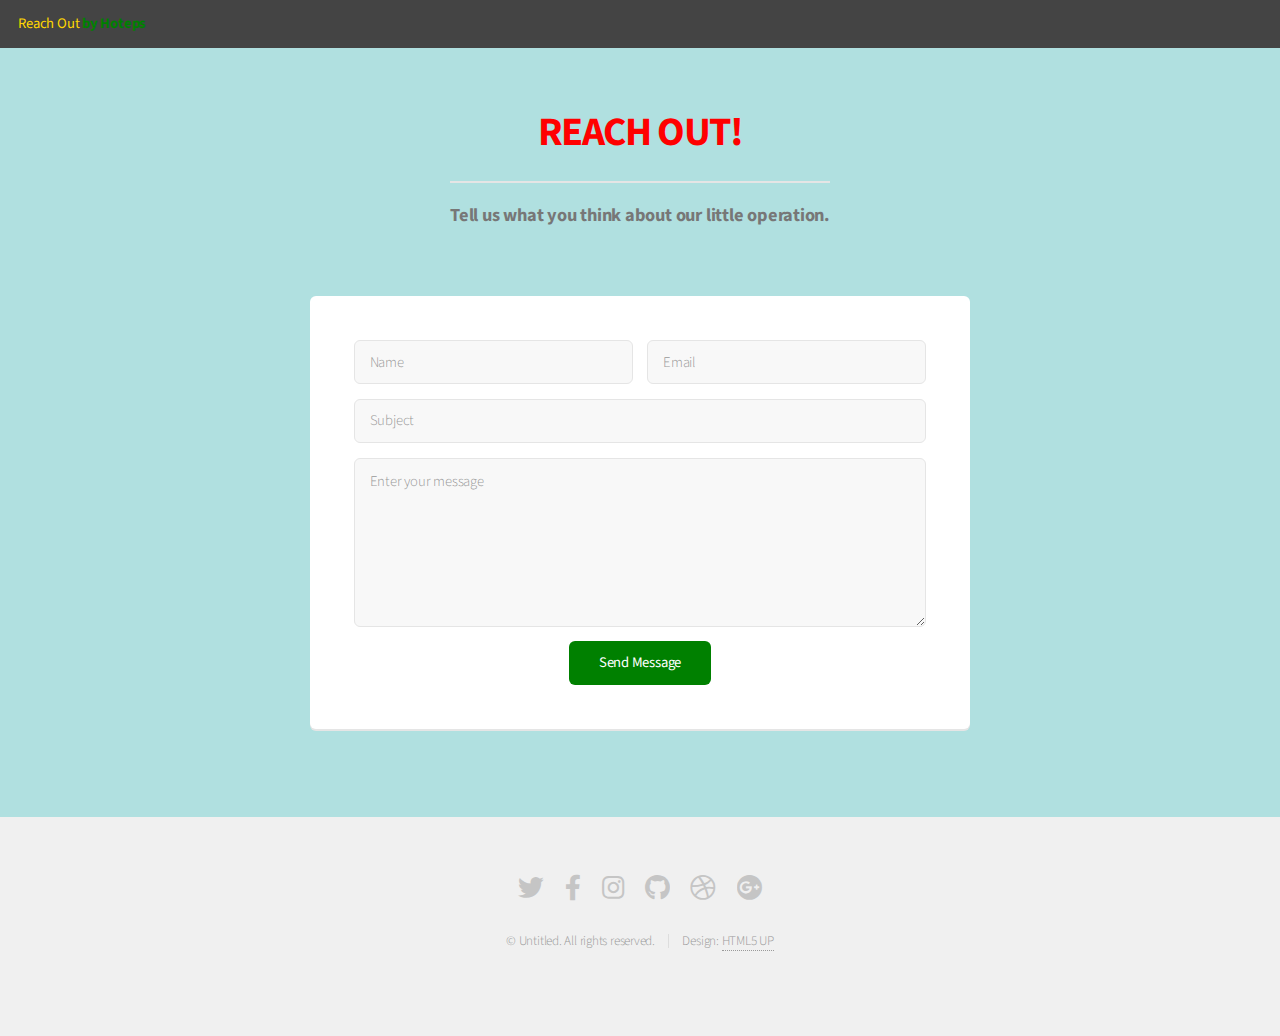
<file: index.html>
<!DOCTYPE HTML>
<!--
	Alpha by HTML5 UP
	html5up.net | @ajlkn
	Free for personal and commercial use under the CCA 3.0 license (html5up.net/license)
-->
<html>
	<head>
		<title>Reach Out to the Hoteps</title>
		<meta charset="utf-8" />
		<meta name="viewport" content="width=device-width, initial-scale=1, user-scalable=no" />
		<link rel="stylesheet" href="assets/css/main.css" />
	</head>
	<body class="is-preload">
		<div id="page-wrapper">

			<!-- Header -->
				<header id="header">
					<h1><a href="index.html">Reach Out</a> by Hoteps</h1>
					
				</header>

			<!-- Main -->
				<section id="main" class="container medium">
					<header>
						<h2>Reach Out!</h2>
						<p>Tell us what you think about our little operation.</p>
					</header>
					<div class="box">
						<form method="post" action="#" netlify>
							<div class="row gtr-50 gtr-uniform">
								<div class="col-6 col-12-mobilep">
									<input type="text" name="name" id="name" value="" required placeholder="Name" />
								</div>
								<div class="col-6 col-12-mobilep">
									<input type="email" name="email" id="email" value="" required placeholder="Email" />
								</div>
								<div class="col-12">
									<input type="text" name="subject" id="subject" value="" required placeholder="Subject" />
								</div>
								<div class="col-12">
									<textarea name="message" id="message" placeholder="Enter your message" rows="6"></textarea>
								</div>
								<div class="col-12">
									<ul class="actions special">
										<li><input type="submit" value="Send Message" /></li>
									</ul>
								</div>
							</div>
						</form>
					</div>
				</section>

			<!-- Footer -->
				<footer id="footer">
					<ul class="icons">
						<li><a href="#" class="icon brands fa-twitter"><span class="label">Twitter</span></a></li>
						<li><a href="#" class="icon brands fa-facebook-f"><span class="label">Facebook</span></a></li>
						<li><a href="#" class="icon brands fa-instagram"><span class="label">Instagram</span></a></li>
						<li><a href="#" class="icon brands fa-github"><span class="label">Github</span></a></li>
						<li><a href="#" class="icon brands fa-dribbble"><span class="label">Dribbble</span></a></li>
						<li><a href="#" class="icon brands fa-google-plus"><span class="label">Google+</span></a></li>
					</ul>
					<ul class="copyright">
						<li>&copy; Untitled. All rights reserved.</li><li>Design: <a href="http://html5up.net">HTML5 UP</a></li>
					</ul>
				</footer>

		</div>

		<!-- Scripts -->
			<script src="assets/js/jquery.min.js"></script>
			<script src="assets/js/jquery.dropotron.min.js"></script>
			<script src="assets/js/jquery.scrollex.min.js"></script>
			<script src="assets/js/browser.min.js"></script>
			<script src="assets/js/breakpoints.min.js"></script>
			<script src="assets/js/util.js"></script>
			<script src="assets/js/main.js"></script>

	</body>
</html>
</file>
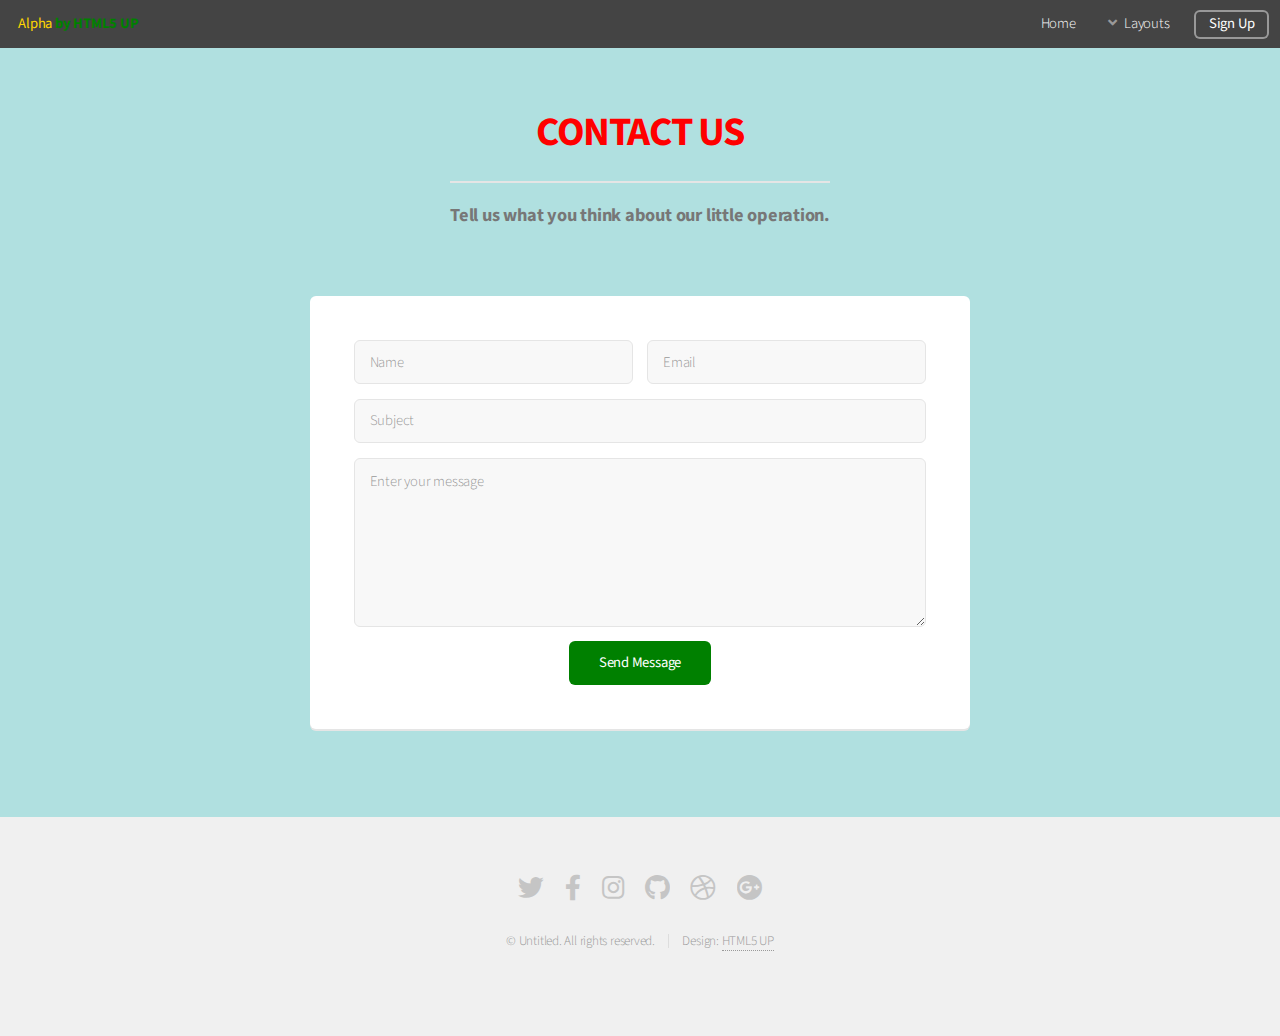
<file: contact.html>
<!DOCTYPE HTML>
<!--
	Alpha by HTML5 UP
	html5up.net | @ajlkn
	Free for personal and commercial use under the CCA 3.0 license (html5up.net/license)
-->
<html>
	<head>
		<title>Contact - Alpha by HTML5 UP</title>
		<meta charset="utf-8" />
		<meta name="viewport" content="width=device-width, initial-scale=1, user-scalable=no" />
		<link rel="stylesheet" href="assets/css/main.css" />
	</head>
	<body class="is-preload">
		<div id="page-wrapper">

			<!-- Header -->
				<header id="header">
					<h1><a href="index.html">Alpha</a> by HTML5 UP</h1>
					<nav id="nav">
						<ul>
							<li><a href="index.html">Home</a></li>
							<li>
								<a href="#" class="icon solid fa-angle-down">Layouts</a>
								<ul>
									<li><a href="generic.html">Generic</a></li>
									<li><a href="contact.html">Contact</a></li>
									<li><a href="elements.html">Elements</a></li>
									<li>
										<a href="#">Submenu</a>
										<ul>
											<li><a href="#">Option One</a></li>
											<li><a href="#">Option Two</a></li>
											<li><a href="#">Option Three</a></li>
											<li><a href="#">Option Four</a></li>
										</ul>
									</li>
								</ul>
							</li>
							<li><a href="#" class="button">Sign Up</a></li>
						</ul>
					</nav>
				</header>

			<!-- Main -->
				<section id="main" class="container medium">
					<header>
						<h2>Contact Us</h2>
						<p>Tell us what you think about our little operation.</p>
					</header>
					<div class="box">
						<form method="post" action="#" netlify>
							<div class="row gtr-50 gtr-uniform">
								<div class="col-6 col-12-mobilep">
									<input type="text" name="name" id="name" value="" required placeholder="Name" />
								</div>
								<div class="col-6 col-12-mobilep">
									<input type="email" name="email" id="email" value="" required placeholder="Email" />
								</div>
								<div class="col-12">
									<input type="text" name="subject" id="subject" value="" required placeholder="Subject" />
								</div>
								<div class="col-12">
									<textarea name="message" id="message" placeholder="Enter your message" rows="6"></textarea>
								</div>
								<div class="col-12">
									<ul class="actions special">
										<li><input type="submit" value="Send Message" /></li>
									</ul>
								</div>
							</div>
						</form>
					</div>
				</section>

			<!-- Footer -->
				<footer id="footer">
					<ul class="icons">
						<li><a href="#" class="icon brands fa-twitter"><span class="label">Twitter</span></a></li>
						<li><a href="#" class="icon brands fa-facebook-f"><span class="label">Facebook</span></a></li>
						<li><a href="#" class="icon brands fa-instagram"><span class="label">Instagram</span></a></li>
						<li><a href="#" class="icon brands fa-github"><span class="label">Github</span></a></li>
						<li><a href="#" class="icon brands fa-dribbble"><span class="label">Dribbble</span></a></li>
						<li><a href="#" class="icon brands fa-google-plus"><span class="label">Google+</span></a></li>
					</ul>
					<ul class="copyright">
						<li>&copy; Untitled. All rights reserved.</li><li>Design: <a href="http://html5up.net">HTML5 UP</a></li>
					</ul>
				</footer>

		</div>

		<!-- Scripts -->
			<script src="assets/js/jquery.min.js"></script>
			<script src="assets/js/jquery.dropotron.min.js"></script>
			<script src="assets/js/jquery.scrollex.min.js"></script>
			<script src="assets/js/browser.min.js"></script>
			<script src="assets/js/breakpoints.min.js"></script>
			<script src="assets/js/util.js"></script>
			<script src="assets/js/main.js"></script>

	</body>
</html>
</file>
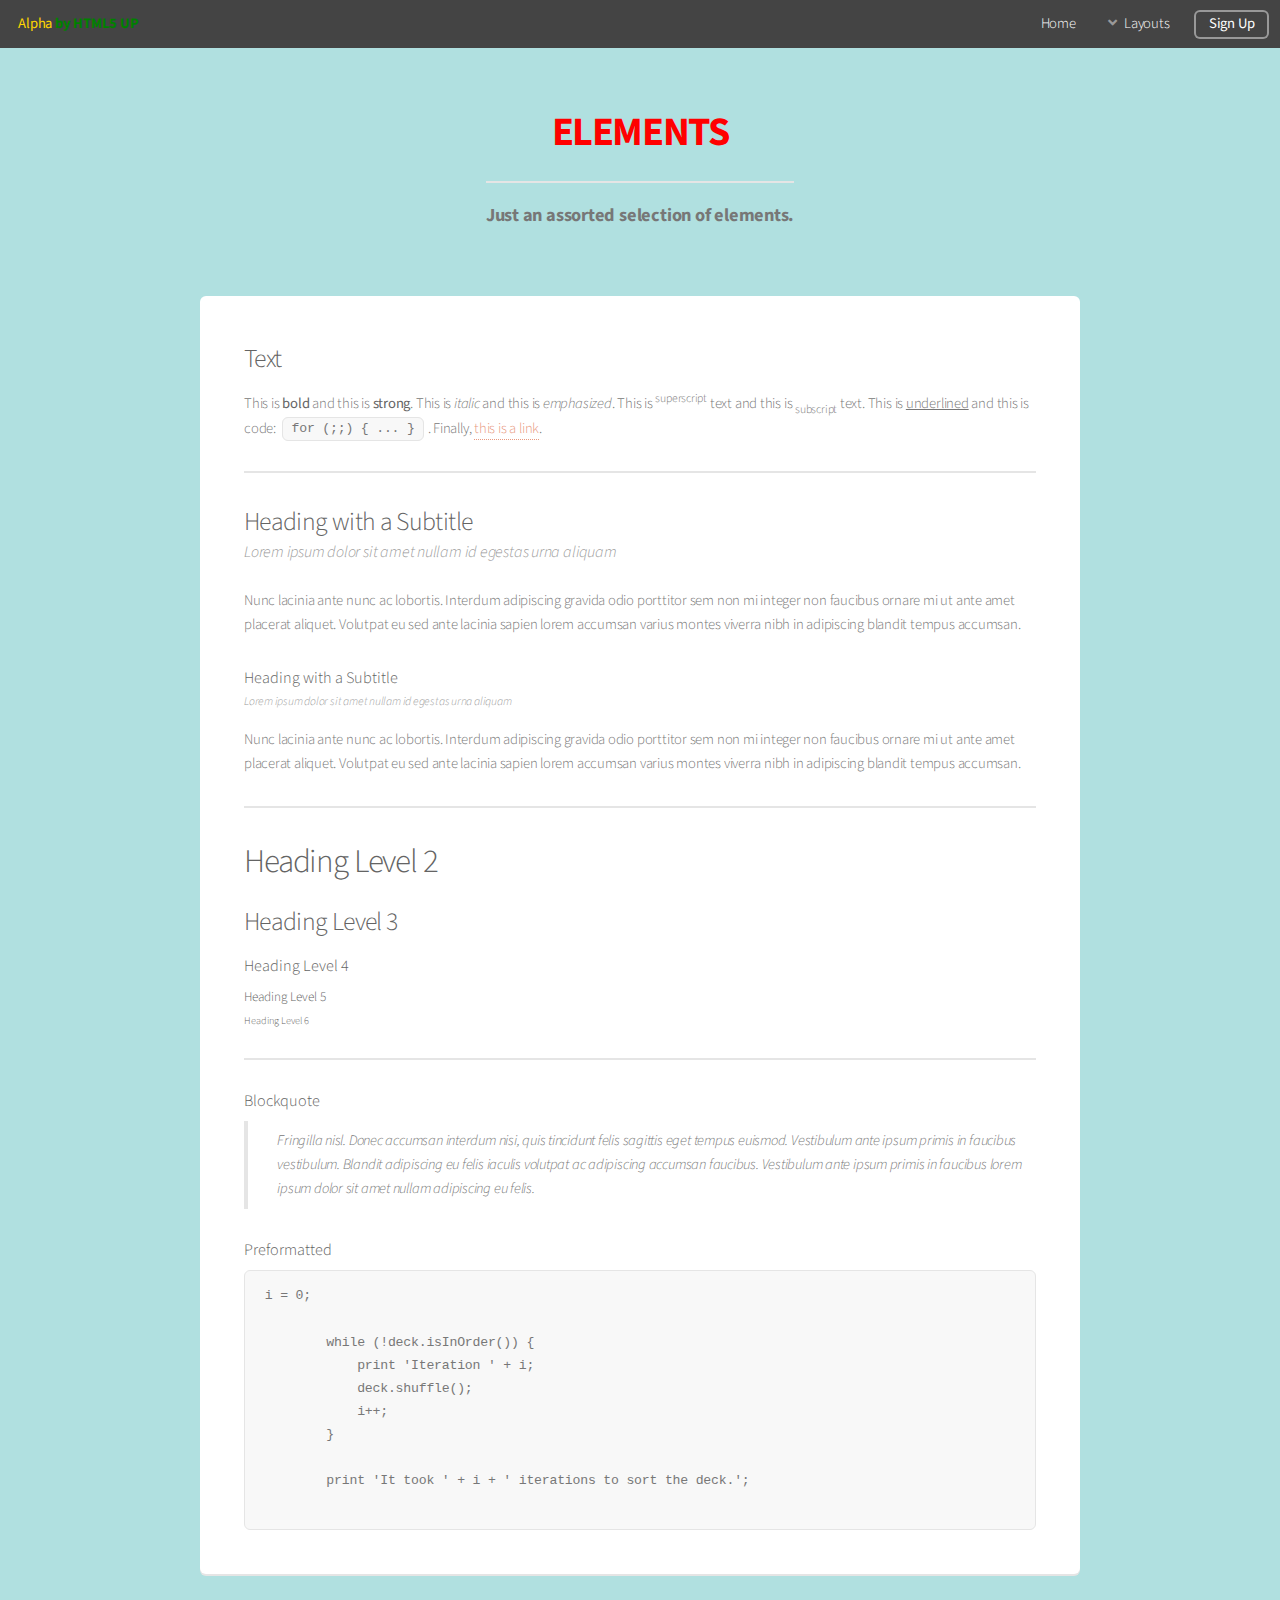
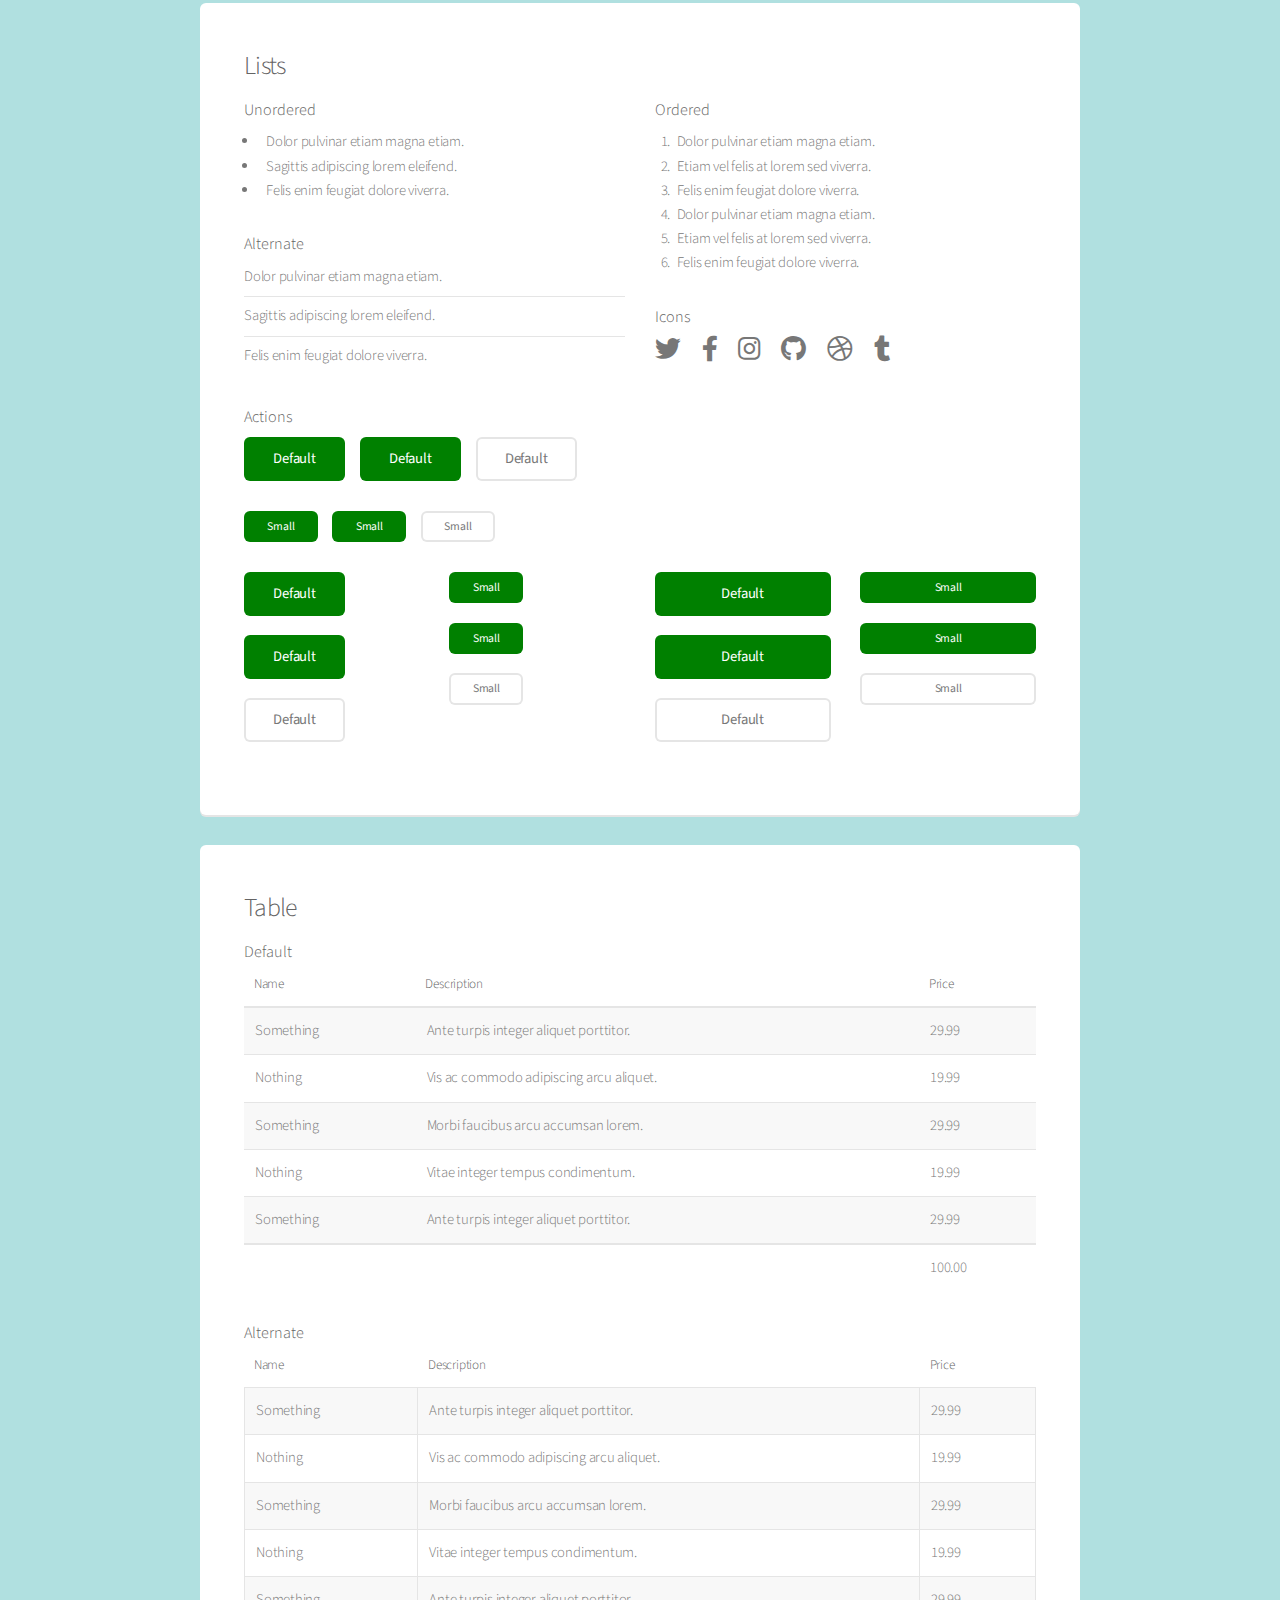
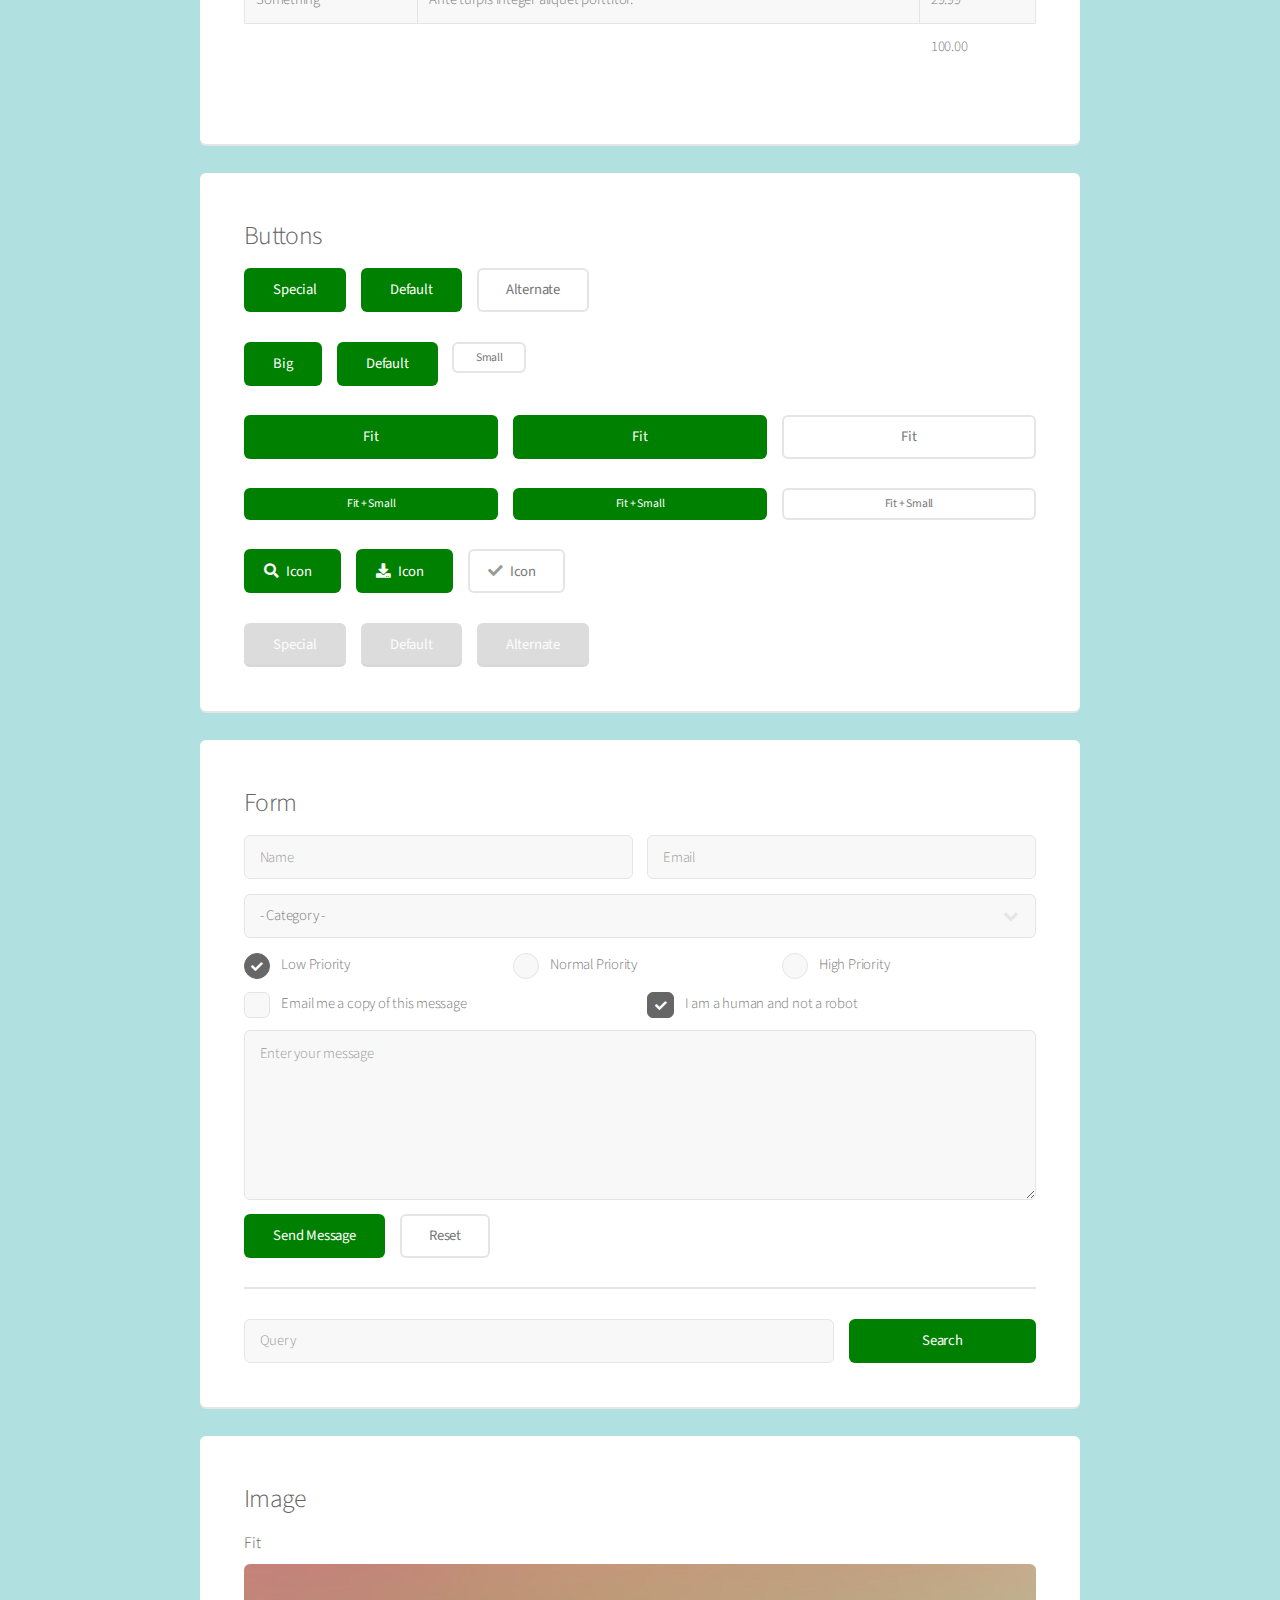
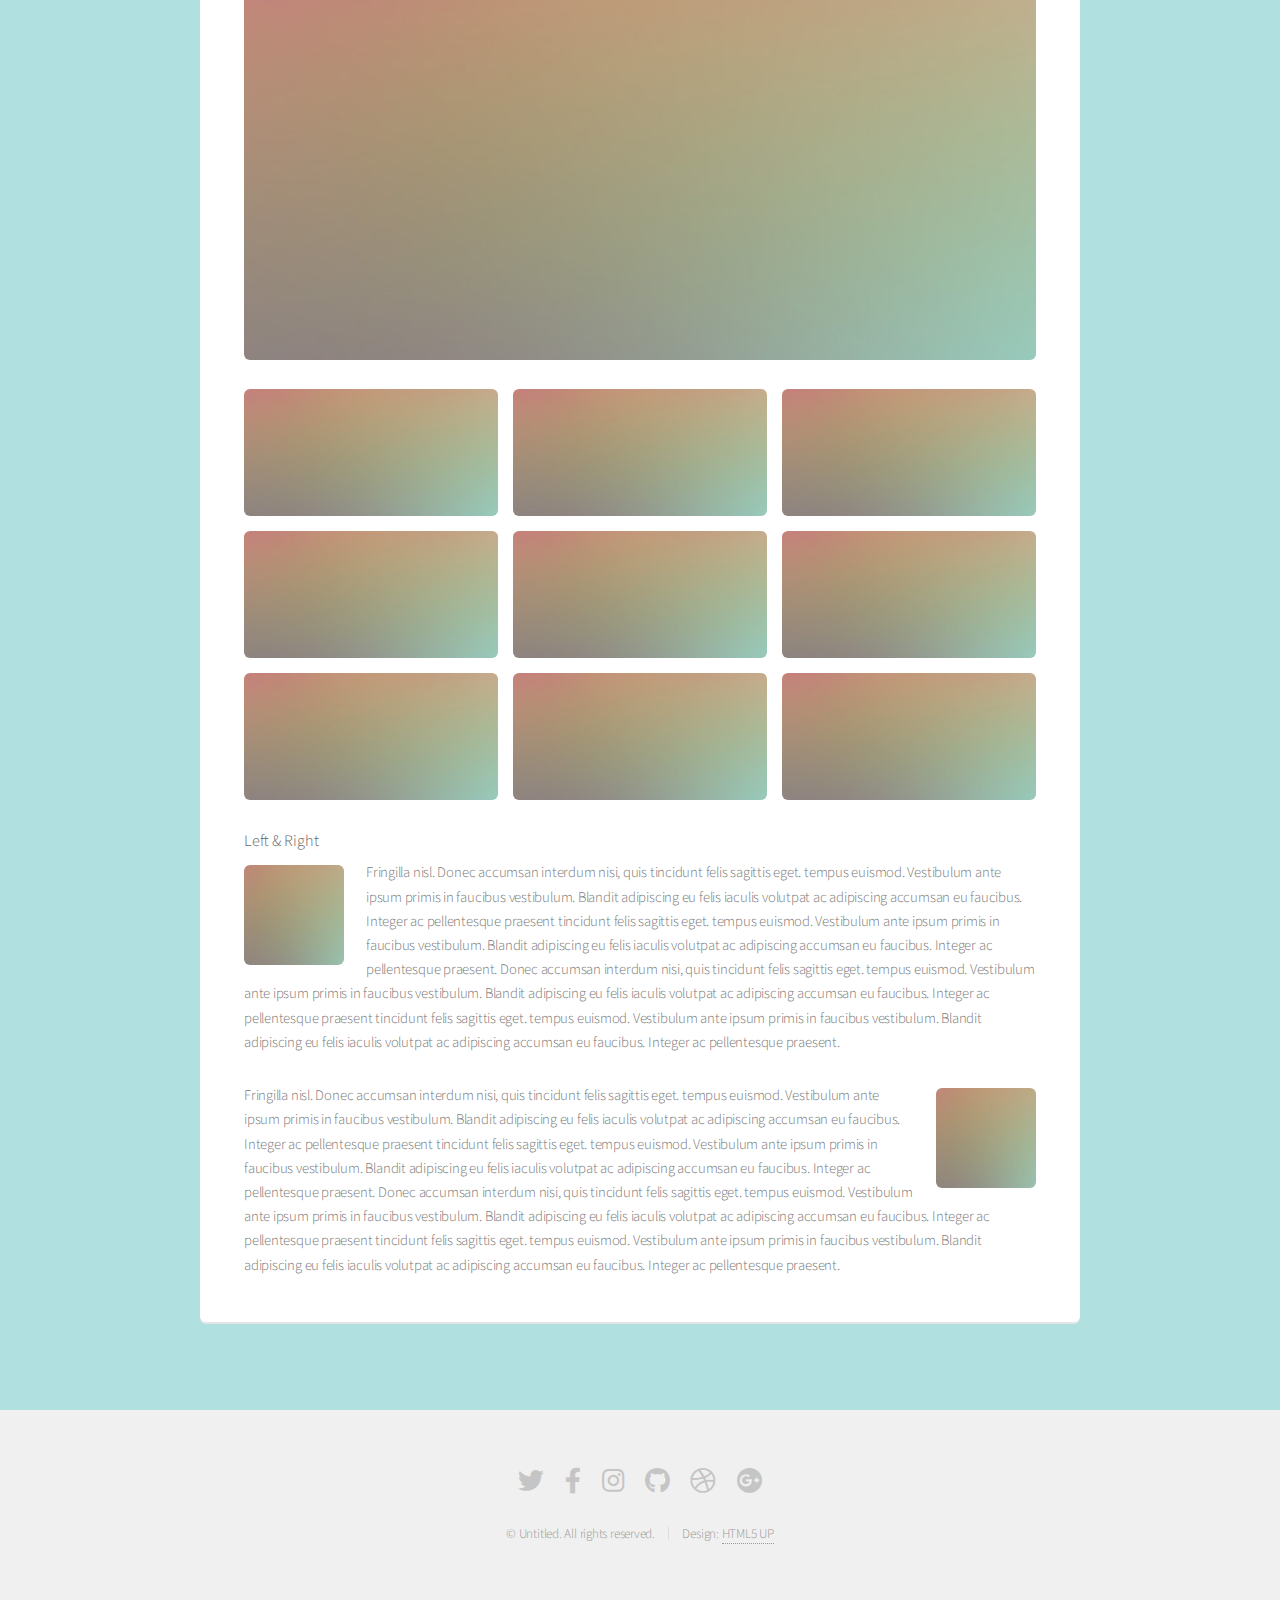
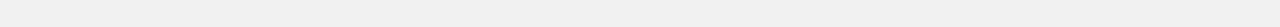
<file: elements.html>
<!DOCTYPE HTML>
<!--
	Alpha by HTML5 UP
	html5up.net | @ajlkn
	Free for personal and commercial use under the CCA 3.0 license (html5up.net/license)
-->
<html>
	<head>
		<title>Elements - Alpha by HTML5 UP</title>
		<meta charset="utf-8" />
		<meta name="viewport" content="width=device-width, initial-scale=1, user-scalable=no" />
		<link rel="stylesheet" href="assets/css/main.css" />
	</head>
	<body class="is-preload">
		<div id="page-wrapper">

			<!-- Header -->
				<header id="header">
					<h1><a href="index.html">Alpha</a> by HTML5 UP</h1>
					<nav id="nav">
						<ul>
							<li><a href="index.html">Home</a></li>
							<li>
								<a href="#" class="icon solid fa-angle-down">Layouts</a>
								<ul>
									<li><a href="generic.html">Generic</a></li>
									<li><a href="contact.html">Contact</a></li>
									<li><a href="elements.html">Elements</a></li>
									<li>
										<a href="#">Submenu</a>
										<ul>
											<li><a href="#">Option One</a></li>
											<li><a href="#">Option Two</a></li>
											<li><a href="#">Option Three</a></li>
											<li><a href="#">Option Four</a></li>
										</ul>
									</li>
								</ul>
							</li>
							<li><a href="#" class="button">Sign Up</a></li>
						</ul>
					</nav>
				</header>

			<!-- Main -->
				<section id="main" class="container">
					<header>
						<h2>Elements</h2>
						<p>Just an assorted selection of elements.</p>
					</header>
					<div class="row">
						<div class="col-12">

							<!-- Text -->
								<section class="box">
									<h3>Text</h3>
									<p>This is <b>bold</b> and this is <strong>strong</strong>. This is <i>italic</i> and this is <em>emphasized</em>.
									This is <sup>superscript</sup> text and this is <sub>subscript</sub> text.
									This is <u>underlined</u> and this is code: <code>for (;;) { ... }</code>. Finally, <a href="#">this is a link</a>.</p>

									<hr />

									<header>
										<h3>Heading with a Subtitle</h3>
										<p>Lorem ipsum dolor sit amet nullam id egestas urna aliquam</p>
									</header>
									<p>Nunc lacinia ante nunc ac lobortis. Interdum adipiscing gravida odio porttitor sem non mi integer non faucibus ornare mi ut ante amet placerat aliquet. Volutpat eu sed ante lacinia sapien lorem accumsan varius montes viverra nibh in adipiscing blandit tempus accumsan.</p>
									<header>
										<h4>Heading with a Subtitle</h4>
										<p>Lorem ipsum dolor sit amet nullam id egestas urna aliquam</p>
									</header>
									<p>Nunc lacinia ante nunc ac lobortis. Interdum adipiscing gravida odio porttitor sem non mi integer non faucibus ornare mi ut ante amet placerat aliquet. Volutpat eu sed ante lacinia sapien lorem accumsan varius montes viverra nibh in adipiscing blandit tempus accumsan.</p>

									<hr />

									<h2>Heading Level 2</h2>
									<h3>Heading Level 3</h3>
									<h4>Heading Level 4</h4>
									<h5>Heading Level 5</h5>
									<h6>Heading Level 6</h6>

									<hr />

									<h4>Blockquote</h4>
									<blockquote>Fringilla nisl. Donec accumsan interdum nisi, quis tincidunt felis sagittis eget tempus euismod. Vestibulum ante ipsum primis in faucibus vestibulum. Blandit adipiscing eu felis iaculis volutpat ac adipiscing accumsan faucibus. Vestibulum ante ipsum primis in faucibus lorem ipsum dolor sit amet nullam adipiscing eu felis.</blockquote>

									<h4>Preformatted</h4>
									<pre>i = 0;

	while (!deck.isInOrder()) {
	    print 'Iteration ' + i;
	    deck.shuffle();
	    i++;
	}

	print 'It took ' + i + ' iterations to sort the deck.';
	</pre>
								</section>

						</div>
					</div>
					<div class="row">
						<div class="col-12">

							<!-- Lists -->
								<section class="box">
									<h3>Lists</h3>
									<div class="row">
										<div class="col-6 col-12-mobilep">

											<h4>Unordered</h4>
											<ul>
												<li>Dolor pulvinar etiam magna etiam.</li>
												<li>Sagittis adipiscing lorem eleifend.</li>
												<li>Felis enim feugiat dolore viverra.</li>
											</ul>

											<h4>Alternate</h4>
											<ul class="alt">
												<li>Dolor pulvinar etiam magna etiam.</li>
												<li>Sagittis adipiscing lorem eleifend.</li>
												<li>Felis enim feugiat dolore viverra.</li>
											</ul>

										</div>
										<div class="col-6 col-12-mobilep">

											<h4>Ordered</h4>
											<ol>
												<li>Dolor pulvinar etiam magna etiam.</li>
												<li>Etiam vel felis at lorem sed viverra.</li>
												<li>Felis enim feugiat dolore viverra.</li>
												<li>Dolor pulvinar etiam magna etiam.</li>
												<li>Etiam vel felis at lorem sed viverra.</li>
												<li>Felis enim feugiat dolore viverra.</li>
											</ol>

											<h4>Icons</h4>
											<ul class="icons">
												<li><a href="#" class="icon brands fa-twitter"><span class="label">Twitter</span></a></li>
												<li><a href="#" class="icon brands fa-facebook-f"><span class="label">Facebook</span></a></li>
												<li><a href="#" class="icon brands fa-instagram"><span class="label">Instagram</span></a></li>
												<li><a href="#" class="icon brands fa-github"><span class="label">Github</span></a></li>
												<li><a href="#" class="icon brands fa-dribbble"><span class="label">Dribbble</span></a></li>
												<li><a href="#" class="icon brands fa-tumblr"><span class="label">Tumblr</span></a></li>
											</ul>

										</div>
									</div>

									<h4>Actions</h4>
									<ul class="actions">
										<li><a href="#" class="button special">Default</a></li>
										<li><a href="#" class="button">Default</a></li>
										<li><a href="#" class="button alt">Default</a></li>
									</ul>
									<ul class="actions small">
										<li><a href="#" class="button special small">Small</a></li>
										<li><a href="#" class="button small">Small</a></li>
										<li><a href="#" class="button alt small">Small</a></li>
									</ul>
									<div class="row">
										<div class="col-3 col-6-narrower col-12-mobilep">
											<ul class="actions stacked">
												<li><a href="#" class="button special">Default</a></li>
												<li><a href="#" class="button">Default</a></li>
												<li><a href="#" class="button alt">Default</a></li>
											</ul>
										</div>
										<div class="col-3 col-6-narrower col-12-mobilep">
											<ul class="actions stacked">
												<li><a href="#" class="button special small">Small</a></li>
												<li><a href="#" class="button small">Small</a></li>
												<li><a href="#" class="button alt small">Small</a></li>
											</ul>
										</div>
										<div class="col-3 col-6-narrower col-12-mobilep">
											<ul class="actions stacked">
												<li><a href="#" class="button special fit">Default</a></li>
												<li><a href="#" class="button fit">Default</a></li>
												<li><a href="#" class="button alt fit">Default</a></li>
											</ul>
										</div>
										<div class="col-3 col-6-narrower col-12-mobilep">
											<ul class="actions stacked">
												<li><a href="#" class="button special small fit">Small</a></li>
												<li><a href="#" class="button small fit">Small</a></li>
												<li><a href="#" class="button alt small fit">Small</a></li>
											</ul>
										</div>
									</div>
								</section>

						</div>
					</div>
					<div class="row">
						<div class="col-12">

							<!-- Table -->
								<section class="box">
									<h3>Table</h3>

									<h4>Default</h4>
									<div class="table-wrapper">
										<table>
											<thead>
												<tr>
													<th>Name</th>
													<th>Description</th>
													<th>Price</th>
												</tr>
											</thead>
											<tbody>
												<tr>
													<td>Something</td>
													<td>Ante turpis integer aliquet porttitor.</td>
													<td>29.99</td>
												</tr>
												<tr>
													<td>Nothing</td>
													<td>Vis ac commodo adipiscing arcu aliquet.</td>
													<td>19.99</td>
												</tr>
												<tr>
													<td>Something</td>
													<td> Morbi faucibus arcu accumsan lorem.</td>
													<td>29.99</td>
												</tr>
												<tr>
													<td>Nothing</td>
													<td>Vitae integer tempus condimentum.</td>
													<td>19.99</td>
												</tr>
												<tr>
													<td>Something</td>
													<td>Ante turpis integer aliquet porttitor.</td>
													<td>29.99</td>
												</tr>
											</tbody>
											<tfoot>
												<tr>
													<td colspan="2"></td>
													<td>100.00</td>
												</tr>
											</tfoot>
										</table>
									</div>

									<h4>Alternate</h4>
									<div class="table-wrapper">
										<table class="alt">
											<thead>
												<tr>
													<th>Name</th>
													<th>Description</th>
													<th>Price</th>
												</tr>
											</thead>
											<tbody>
												<tr>
													<td>Something</td>
													<td>Ante turpis integer aliquet porttitor.</td>
													<td>29.99</td>
												</tr>
												<tr>
													<td>Nothing</td>
													<td>Vis ac commodo adipiscing arcu aliquet.</td>
													<td>19.99</td>
												</tr>
												<tr>
													<td>Something</td>
													<td> Morbi faucibus arcu accumsan lorem.</td>
													<td>29.99</td>
												</tr>
												<tr>
													<td>Nothing</td>
													<td>Vitae integer tempus condimentum.</td>
													<td>19.99</td>
												</tr>
												<tr>
													<td>Something</td>
													<td>Ante turpis integer aliquet porttitor.</td>
													<td>29.99</td>
												</tr>
											</tbody>
											<tfoot>
												<tr>
													<td colspan="2"></td>
													<td>100.00</td>
												</tr>
											</tfoot>
										</table>
									</div>
								</section>

						</div>
					</div>
					<div class="row">
						<div class="col-12">

							<!-- Buttons -->
								<section class="box">
									<h3>Buttons</h3>
									<ul class="actions">
										<li><a href="#" class="button special">Special</a></li>
										<li><a href="#" class="button">Default</a></li>
										<li><a href="#" class="button alt">Alternate</a></li>
									</ul>
									<ul class="actions">
										<li><a href="#" class="button special big">Big</a></li>
										<li><a href="#" class="button">Default</a></li>
										<li><a href="#" class="button alt small">Small</a></li>
									</ul>
									<ul class="actions fit">
										<li><a href="#" class="button special fit">Fit</a></li>
										<li><a href="#" class="button fit">Fit</a></li>
										<li><a href="#" class="button alt fit">Fit</a></li>
									</ul>
									<ul class="actions fit small">
										<li><a href="#" class="button special fit small">Fit + Small</a></li>
										<li><a href="#" class="button fit small">Fit + Small</a></li>
										<li><a href="#" class="button alt fit small">Fit + Small</a></li>
									</ul>
									<ul class="actions">
										<li><a href="#" class="button special icon solid fa-search">Icon</a></li>
										<li><a href="#" class="button icon solid fa-download">Icon</a></li>
										<li><a href="#" class="button alt icon solid fa-check">Icon</a></li>
									</ul>
									<ul class="actions">
										<li><span class="button special disabled">Special</span></li>
										<li><span class="button disabled">Default</span></li>
										<li><span class="button alt disabled">Alternate</span></li>
									</ul>
								</section>

						</div>
					</div>
					<div class="row">
						<div class="col-12">

							<!-- Form -->
								<section class="box">
									<h3>Form</h3>
									<form method="post" action="#">
										<div class="row gtr-uniform gtr-50">
											<div class="col-6 col-12-mobilep">
												<input type="text" name="name" id="name" value="" placeholder="Name" />
											</div>
											<div class="col-6 col-12-mobilep">
												<input type="email" name="email" id="email" value="" placeholder="Email" />
											</div>
											<div class="col-12">
												<select name="category" id="category">
													<option value="">- Category -</option>
													<option value="1">Manufacturing</option>
													<option value="1">Shipping</option>
													<option value="1">Administration</option>
													<option value="1">Human Resources</option>
												</select>
											</div>
											<div class="col-4 col-12-narrower">
												<input type="radio" id="priority-low" name="priority" checked>
												<label for="priority-low">Low Priority</label>
											</div>
											<div class="col-4 col-12-narrower">
												<input type="radio" id="priority-normal" name="priority">
												<label for="priority-normal">Normal Priority</label>
											</div>
											<div class="col-4 col-12-narrower">
												<input type="radio" id="priority-high" name="priority">
												<label for="priority-high">High Priority</label>
											</div>
											<div class="col-6 col-12-narrower">
												<input type="checkbox" id="copy" name="copy">
												<label for="copy">Email me a copy of this message</label>
											</div>
											<div class="col-6 col-12-narrower">
												<input type="checkbox" id="human" name="human" checked>
												<label for="human">I am a human and not a robot</label>
											</div>
											<div class="col-12">
												<textarea name="message" id="message" placeholder="Enter your message" rows="6"></textarea>
											</div>
											<div class="col-12">
												<ul class="actions">
													<li><input type="submit" value="Send Message" /></li>
													<li><input type="reset" value="Reset" class="alt" /></li>
												</ul>
											</div>
										</div>
									</form>

									<hr />

									<form method="post" action="#">
										<div class="row gtr-uniform gtr-50">
											<div class="col-9 col-12-mobilep">
												<input type="text" name="query" id="query" value="" placeholder="Query" />
											</div>
											<div class="col-3 col-12-mobilep">
												<input type="submit" value="Search" class="fit" />
											</div>
										</div>
									</form>
								</section>

						</div>
					</div>
					<div class="row">
						<div class="col-12">

							<!-- Image -->
								<section class="box">
									<h3>Image</h3>
									<h4>Fit</h4>
									<span class="image fit"><img src="images/pic04.jpg" alt="" /></span>
									<div class="box alt">
										<div class="row gtr-50 gtr-uniform">
											<div class="col-4"><span class="image fit"><img src="images/pic04.jpg" alt="" /></span></div>
											<div class="col-4"><span class="image fit"><img src="images/pic04.jpg" alt="" /></span></div>
											<div class="col-4"><span class="image fit"><img src="images/pic04.jpg" alt="" /></span></div>
											<div class="col-4"><span class="image fit"><img src="images/pic04.jpg" alt="" /></span></div>
											<div class="col-4"><span class="image fit"><img src="images/pic04.jpg" alt="" /></span></div>
											<div class="col-4"><span class="image fit"><img src="images/pic04.jpg" alt="" /></span></div>
											<div class="col-4"><span class="image fit"><img src="images/pic04.jpg" alt="" /></span></div>
											<div class="col-4"><span class="image fit"><img src="images/pic04.jpg" alt="" /></span></div>
											<div class="col-4"><span class="image fit"><img src="images/pic04.jpg" alt="" /></span></div>
										</div>
									</div>

									<h4>Left &amp; Right</h4>
									<p><span class="image left"><img src="images/pic05.jpg" alt="" /></span>Fringilla nisl. Donec accumsan interdum nisi, quis tincidunt felis sagittis eget. tempus euismod. Vestibulum ante ipsum primis in faucibus vestibulum. Blandit adipiscing eu felis iaculis volutpat ac adipiscing accumsan eu faucibus. Integer ac pellentesque praesent tincidunt felis sagittis eget. tempus euismod. Vestibulum ante ipsum primis in faucibus vestibulum. Blandit adipiscing eu felis iaculis volutpat ac adipiscing accumsan eu faucibus. Integer ac pellentesque praesent. Donec accumsan interdum nisi, quis tincidunt felis sagittis eget. tempus euismod. Vestibulum ante ipsum primis in faucibus vestibulum. Blandit adipiscing eu felis iaculis volutpat ac adipiscing accumsan eu faucibus. Integer ac pellentesque praesent tincidunt felis sagittis eget. tempus euismod. Vestibulum ante ipsum primis in faucibus vestibulum. Blandit adipiscing eu felis iaculis volutpat ac adipiscing accumsan eu faucibus. Integer ac pellentesque praesent.</p>
									<p><span class="image right"><img src="images/pic05.jpg" alt="" /></span>Fringilla nisl. Donec accumsan interdum nisi, quis tincidunt felis sagittis eget. tempus euismod. Vestibulum ante ipsum primis in faucibus vestibulum. Blandit adipiscing eu felis iaculis volutpat ac adipiscing accumsan eu faucibus. Integer ac pellentesque praesent tincidunt felis sagittis eget. tempus euismod. Vestibulum ante ipsum primis in faucibus vestibulum. Blandit adipiscing eu felis iaculis volutpat ac adipiscing accumsan eu faucibus. Integer ac pellentesque praesent. Donec accumsan interdum nisi, quis tincidunt felis sagittis eget. tempus euismod. Vestibulum ante ipsum primis in faucibus vestibulum. Blandit adipiscing eu felis iaculis volutpat ac adipiscing accumsan eu faucibus. Integer ac pellentesque praesent tincidunt felis sagittis eget. tempus euismod. Vestibulum ante ipsum primis in faucibus vestibulum. Blandit adipiscing eu felis iaculis volutpat ac adipiscing accumsan eu faucibus. Integer ac pellentesque praesent.</p>
								</section>

						</div>
					</div>
				</section>

			<!-- Footer -->
				<footer id="footer">
					<ul class="icons">
						<li><a href="#" class="icon brands fa-twitter"><span class="label">Twitter</span></a></li>
						<li><a href="#" class="icon brands fa-facebook-f"><span class="label">Facebook</span></a></li>
						<li><a href="#" class="icon brands fa-instagram"><span class="label">Instagram</span></a></li>
						<li><a href="#" class="icon brands fa-github"><span class="label">Github</span></a></li>
						<li><a href="#" class="icon brands fa-dribbble"><span class="label">Dribbble</span></a></li>
						<li><a href="#" class="icon brands fa-google-plus"><span class="label">Google+</span></a></li>
					</ul>
					<ul class="copyright">
						<li>&copy; Untitled. All rights reserved.</li><li>Design: <a href="http://html5up.net">HTML5 UP</a></li>
					</ul>
				</footer>

		</div>

		<!-- Scripts -->
			<script src="assets/js/jquery.min.js"></script>
			<script src="assets/js/jquery.dropotron.min.js"></script>
			<script src="assets/js/jquery.scrollex.min.js"></script>
			<script src="assets/js/browser.min.js"></script>
			<script src="assets/js/breakpoints.min.js"></script>
			<script src="assets/js/util.js"></script>
			<script src="assets/js/main.js"></script>

	</body>
</html>
</file>
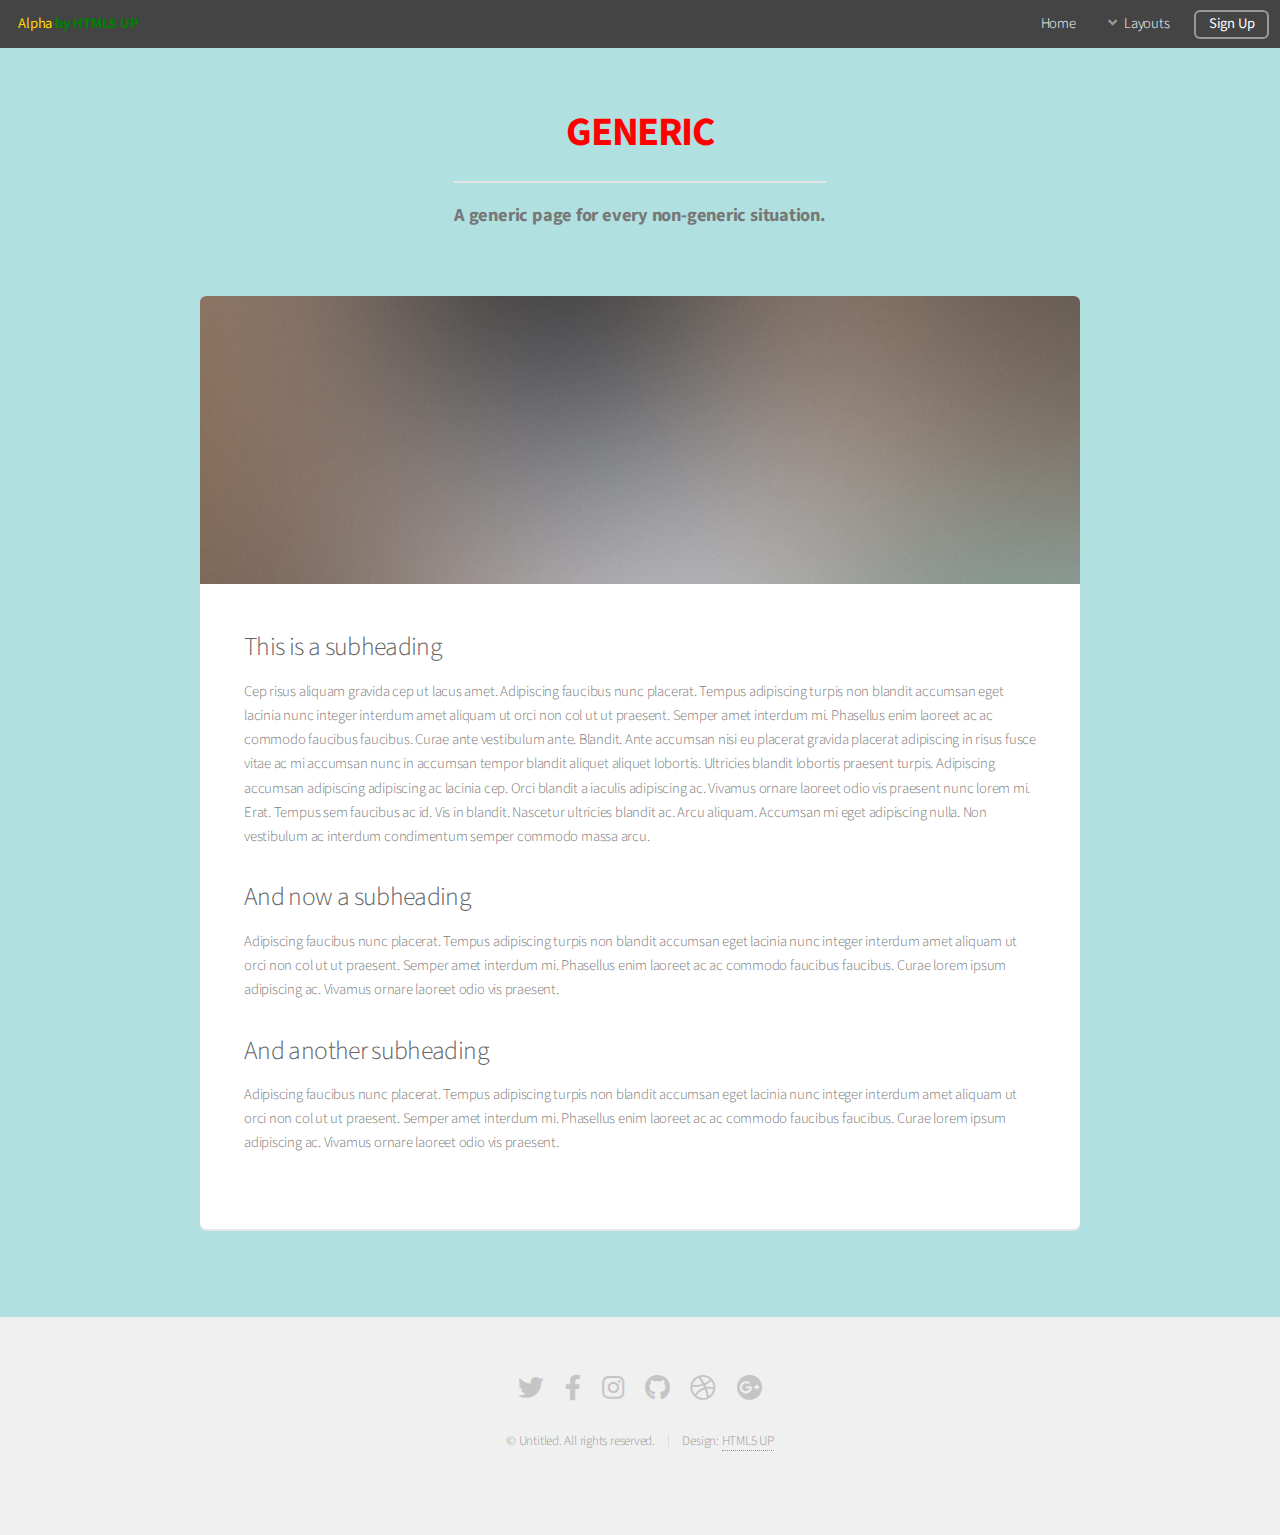
<file: generic.html>
<!DOCTYPE HTML>
<!--
	Alpha by HTML5 UP
	html5up.net | @ajlkn
	Free for personal and commercial use under the CCA 3.0 license (html5up.net/license)
-->
<html>
	<head>
		<title>Generic - Alpha by HTML5 UP</title>
		<meta charset="utf-8" />
		<meta name="viewport" content="width=device-width, initial-scale=1, user-scalable=no" />
		<link rel="stylesheet" href="assets/css/main.css" />
	</head>
	<body class="is-preload">
		<div id="page-wrapper">

			<!-- Header -->
				<header id="header">
					<h1><a href="index.html">Alpha</a> by HTML5 UP</h1>
					<nav id="nav">
						<ul>
							<li><a href="index.html">Home</a></li>
							<li>
								<a href="#" class="icon solid fa-angle-down">Layouts</a>
								<ul>
									<li><a href="generic.html">Generic</a></li>
									<li><a href="contact.html">Contact</a></li>
									<li><a href="elements.html">Elements</a></li>
									<li>
										<a href="#">Submenu</a>
										<ul>
											<li><a href="#">Option One</a></li>
											<li><a href="#">Option Two</a></li>
											<li><a href="#">Option Three</a></li>
											<li><a href="#">Option Four</a></li>
										</ul>
									</li>
								</ul>
							</li>
							<li><a href="#" class="button">Sign Up</a></li>
						</ul>
					</nav>
				</header>

			<!-- Main -->
				<section id="main" class="container">
					<header>
						<h2>Generic</h2>
						<p>A generic page for every non-generic situation.</p>
					</header>
					<div class="box">
						<span class="image featured"><img src="images/pic01.jpg" alt="" /></span>
						<h3>This is a subheading</h3>
						<p>Cep risus aliquam gravida cep ut lacus amet. Adipiscing faucibus nunc placerat. Tempus adipiscing turpis non blandit accumsan eget lacinia nunc integer interdum amet aliquam ut orci non col ut ut praesent. Semper amet interdum mi. Phasellus enim laoreet ac ac commodo faucibus faucibus. Curae ante vestibulum ante. Blandit. Ante accumsan nisi eu placerat gravida placerat adipiscing in risus fusce vitae ac mi accumsan nunc in accumsan tempor blandit aliquet aliquet lobortis. Ultricies blandit lobortis praesent turpis. Adipiscing accumsan adipiscing adipiscing ac lacinia cep. Orci blandit a iaculis adipiscing ac. Vivamus ornare laoreet odio vis praesent nunc lorem mi. Erat. Tempus sem faucibus ac id. Vis in blandit. Nascetur ultricies blandit ac. Arcu aliquam. Accumsan mi eget adipiscing nulla. Non vestibulum ac interdum condimentum semper commodo massa arcu.</p>
						<div class="row">
							<div class="row-6 row-12-mobilep">
								<h3>And now a subheading</h3>
								<p>Adipiscing faucibus nunc placerat. Tempus adipiscing turpis non blandit accumsan eget lacinia nunc integer interdum amet aliquam ut orci non col ut ut praesent. Semper amet interdum mi. Phasellus enim laoreet ac ac commodo faucibus faucibus. Curae lorem ipsum adipiscing ac. Vivamus ornare laoreet odio vis praesent.</p>
							</div>
							<div class="row-6 row-12-mobilep">
								<h3>And another subheading</h3>
								<p>Adipiscing faucibus nunc placerat. Tempus adipiscing turpis non blandit accumsan eget lacinia nunc integer interdum amet aliquam ut orci non col ut ut praesent. Semper amet interdum mi. Phasellus enim laoreet ac ac commodo faucibus faucibus. Curae lorem ipsum adipiscing ac. Vivamus ornare laoreet odio vis praesent.</p>
							</div>
						</div>
					</div>
				</section>

			<!-- Footer -->
				<footer id="footer">
					<ul class="icons">
						<li><a href="#" class="icon brands fa-twitter"><span class="label">Twitter</span></a></li>
						<li><a href="#" class="icon brands fa-facebook-f"><span class="label">Facebook</span></a></li>
						<li><a href="#" class="icon brands fa-instagram"><span class="label">Instagram</span></a></li>
						<li><a href="#" class="icon brands fa-github"><span class="label">Github</span></a></li>
						<li><a href="#" class="icon brands fa-dribbble"><span class="label">Dribbble</span></a></li>
						<li><a href="#" class="icon brands fa-google-plus"><span class="label">Google+</span></a></li>
					</ul>
					<ul class="copyright">
						<li>&copy; Untitled. All rights reserved.</li><li>Design: <a href="http://html5up.net">HTML5 UP</a></li>
					</ul>
				</footer>

		</div>

		<!-- Scripts -->
			<script src="assets/js/jquery.min.js"></script>
			<script src="assets/js/jquery.dropotron.min.js"></script>
			<script src="assets/js/jquery.scrollex.min.js"></script>
			<script src="assets/js/browser.min.js"></script>
			<script src="assets/js/breakpoints.min.js"></script>
			<script src="assets/js/util.js"></script>
			<script src="assets/js/main.js"></script>

	</body>
</html>
</file>
<file: assets/css/main.css>
@import url("fontawesome-all.min.css");
@import url("https://fonts.googleapis.com/css?family=Source+Sans+Pro:300,400,300italic,400italic");

/*
	Alpha by HTML5 UP
	html5up.net | @ajlkn
	Free for personal and commercial use under the CCA 3.0 license (html5up.net/license)
*/

/* Reset */

/* Based on meyerweb.com/eric/tools/css/reset (v2.0 | 20110126 | License: public domain) */

	html, body, div, span, applet, object,
	iframe, h1, h2, h3, h4, h5, h6, p, blockquote,
	pre, a, abbr, acronym, address, big, cite,
	code, del, dfn, em, img, ins, kbd, q, s, samp,
	small, strike, strong, sub, sup, tt, var, b,
	u, i, center, dl, dt, dd, ol, ul, li, fieldset,
	form, label, legend, table, caption, tbody,
	tfoot, thead, tr, th, td, article, aside,
	canvas, details, embed, figure, figcaption,
	footer, header, hgroup, menu, nav, output, ruby,
	section, summary, time, mark, audio, video {
		margin: 0;
		padding: 0;
		border: 0;
		font-size: 100%;
		font: inherit;
		vertical-align: baseline;
	}

	article, aside, details, figcaption, figure,
	footer, header, hgroup, menu, nav, section {
		display: block;
	}

	body {
		line-height: 1;
	}

	ol, ul {
		list-style: none;
	}

	blockquote, q {
		quotes: none;
	}

		blockquote:before, blockquote:after, q:before, q:after {
			content: '';
			content: none;
		}

	table {
		border-collapse: collapse;
		border-spacing: 0;
	}

	body {
		-webkit-text-size-adjust: none;
	}

	mark {
		background-color: transparent;
		color: inherit;
	}

	input::-moz-focus-inner {
		border: 0;
		padding: 0;
	}

	input, select, textarea {
		-moz-appearance: none;
		-webkit-appearance: none;
		-ms-appearance: none;
		appearance: none;
	}

/* Basic */

	@-ms-viewport {
		width: device-width;
	}

	body {
		-ms-overflow-style: scrollbar;
	}

	@media screen and (max-width: 480px) {

		html, body {
			min-width: 320px;
		}

	}

	html {
		box-sizing: border-box;
	}

	*, *:before, *:after {
		box-sizing: inherit;
	}

	body {
		background: #f5f5f5;
	}

	body, input, select, textarea {
		color: #777;
		font-family: "Source Sans Pro", sans-serif;
		font-size: 16pt;
		font-weight: 300;
		line-height: 1.65em;
		letter-spacing: -0.015em;
	}

	a {
		-moz-transition: color 0.2s ease-in-out, border-bottom-color 0.2s ease-in-out;
		-webkit-transition: color 0.2s ease-in-out, border-bottom-color 0.2s ease-in-out;
		-ms-transition: color 0.2s ease-in-out, border-bottom-color 0.2s ease-in-out;
		transition: color 0.2s ease-in-out, border-bottom-color 0.2s ease-in-out;
		border-bottom: dotted 1px;
		color: #e89980;
		text-decoration: none;
	}

		a:hover {
			border-bottom-color: transparent;
		}

	strong, b {
		color: #646464;
		font-weight: 400;
	}

	em, i {
		font-style: italic;
	}

	p {
		margin: 0 0 2em 0;
	}

	h1, h2, h3, h4, h5, h6 {
		color: #646464;
		font-weight: 300;
		line-height: 1em;
		margin: 0 0 0.5em 0;
	}

		h1 a, h2 a, h3 a, h4 a, h5 a, h6 a {
			color: inherit;
			text-decoration: none;
		}

	h2 {
		font-size: 2.25em;
		line-height: 1.5em;
		letter-spacing: -0.035em;
	}

	h3 {
		font-size: 1.75em;
		line-height: 1.5em;
		letter-spacing: -0.025em;
	}

	h4 {
		font-size: 1.1em;
		line-height: 1.5em;
		letter-spacing: 0;
	}

	h5 {
		font-size: 0.9em;
		line-height: 1.5em;
		letter-spacing: 0;
	}

	h6 {
		font-size: 0.7em;
		line-height: 1.5em;
		letter-spacing: 0;
	}

	sub {
		font-size: 0.8em;
		position: relative;
		top: 0.5em;
	}

	sup {
		font-size: 0.8em;
		position: relative;
		top: -0.5em;
	}

	hr {
		border: 0;
		border-bottom: solid 2px #e5e5e5;
		margin: 2em 0;
	}

		hr.major {
			margin: 3em 0;
		}

	blockquote {
		border-left: solid 4px #e5e5e5;
		font-style: italic;
		margin: 0 0 2em 0;
		padding: 0.5em 0 0.5em 2em;
	}

	pre {
		-webkit-overflow-scrolling: touch;
		background: #f8f8f8;
		border-radius: 6px;
		border: solid 1px #e5e5e5;
		font-family: monospace;
		font-size: 0.9em;
		line-height: 1.75em;
		margin: 0 0 2em 0;
		overflow-x: auto;
		padding: 1em 1.5em;
	}

	code {
		background: #f8f8f8;
		border-radius: 6px;
		border: solid 1px #e5e5e5;
		font-family: monospace;
		font-size: 0.9em;
		margin: 0 0.25em;
		padding: 0.25em 0.65em;
	}

	.align-left {
		text-align: left;
	}

	.align-center {
		text-align: center;
	}

	.align-right {
		text-align: right;
	}

/* Row */

	.row {
		display: flex;
		flex-wrap: wrap;
		box-sizing: border-box;
		align-items: stretch;
	}

		.row > * {
			box-sizing: border-box;
		}

		.row.gtr-uniform > * > :last-child {
			margin-bottom: 0;
		}

		.row.aln-left {
			justify-content: flex-start;
		}

		.row.aln-center {
			justify-content: center;
		}

		.row.aln-right {
			justify-content: flex-end;
		}

		.row.aln-top {
			align-items: flex-start;
		}

		.row.aln-middle {
			align-items: center;
		}

		.row.aln-bottom {
			align-items: flex-end;
		}

		.row > .imp {
			order: -1;
		}

		.row > .col-1 {
			width: 8.33333%;
		}

		.row > .off-1 {
			margin-left: 8.33333%;
		}

		.row > .col-2 {
			width: 16.66667%;
		}

		.row > .off-2 {
			margin-left: 16.66667%;
		}

		.row > .col-3 {
			width: 25%;
		}

		.row > .off-3 {
			margin-left: 25%;
		}

		.row > .col-4 {
			width: 33.33333%;
		}

		.row > .off-4 {
			margin-left: 33.33333%;
		}

		.row > .col-5 {
			width: 41.66667%;
		}

		.row > .off-5 {
			margin-left: 41.66667%;
		}

		.row > .col-6 {
			width: 50%;
		}

		.row > .off-6 {
			margin-left: 50%;
		}

		.row > .col-7 {
			width: 58.33333%;
		}

		.row > .off-7 {
			margin-left: 58.33333%;
		}

		.row > .col-8 {
			width: 66.66667%;
		}

		.row > .off-8 {
			margin-left: 66.66667%;
		}

		.row > .col-9 {
			width: 75%;
		}

		.row > .off-9 {
			margin-left: 75%;
		}

		.row > .col-10 {
			width: 83.33333%;
		}

		.row > .off-10 {
			margin-left: 83.33333%;
		}

		.row > .col-11 {
			width: 91.66667%;
		}

		.row > .off-11 {
			margin-left: 91.66667%;
		}

		.row > .col-12 {
			width: 100%;
		}

		.row > .off-12 {
			margin-left: 100%;
		}

		.row.gtr-0 {
			margin-top: 0;
			margin-left: 0em;
		}

			.row.gtr-0 > * {
				padding: 0 0 0 0em;
			}

			.row.gtr-0.gtr-uniform {
				margin-top: 0em;
			}

				.row.gtr-0.gtr-uniform > * {
					padding-top: 0em;
				}

		.row.gtr-25 {
			margin-top: 0;
			margin-left: -0.5em;
		}

			.row.gtr-25 > * {
				padding: 0 0 0 0.5em;
			}

			.row.gtr-25.gtr-uniform {
				margin-top: -0.5em;
			}

				.row.gtr-25.gtr-uniform > * {
					padding-top: 0.5em;
				}

		.row.gtr-50 {
			margin-top: 0;
			margin-left: -1em;
		}

			.row.gtr-50 > * {
				padding: 0 0 0 1em;
			}

			.row.gtr-50.gtr-uniform {
				margin-top: -1em;
			}

				.row.gtr-50.gtr-uniform > * {
					padding-top: 1em;
				}

		.row {
			margin-top: 0;
			margin-left: -2em;
		}

			.row > * {
				padding: 0 0 0 2em;
			}

			.row.gtr-uniform {
				margin-top: -2em;
			}

				.row.gtr-uniform > * {
					padding-top: 2em;
				}

		.row.gtr-150 {
			margin-top: 0;
			margin-left: -3em;
		}

			.row.gtr-150 > * {
				padding: 0 0 0 3em;
			}

			.row.gtr-150.gtr-uniform {
				margin-top: -3em;
			}

				.row.gtr-150.gtr-uniform > * {
					padding-top: 3em;
				}

		.row.gtr-200 {
			margin-top: 0;
			margin-left: -4em;
		}

			.row.gtr-200 > * {
				padding: 0 0 0 4em;
			}

			.row.gtr-200.gtr-uniform {
				margin-top: -4em;
			}

				.row.gtr-200.gtr-uniform > * {
					padding-top: 4em;
				}

		@media screen and (max-width: 1680px) {

			.row {
				display: flex;
				flex-wrap: wrap;
				box-sizing: border-box;
				align-items: stretch;
			}

				.row > * {
					box-sizing: border-box;
				}

				.row.gtr-uniform > * > :last-child {
					margin-bottom: 0;
				}

				.row.aln-left {
					justify-content: flex-start;
				}

				.row.aln-center {
					justify-content: center;
				}

				.row.aln-right {
					justify-content: flex-end;
				}

				.row.aln-top {
					align-items: flex-start;
				}

				.row.aln-middle {
					align-items: center;
				}

				.row.aln-bottom {
					align-items: flex-end;
				}

				.row > .imp-wide {
					order: -1;
				}

				.row > .col-1-wide {
					width: 8.33333%;
				}

				.row > .off-1-wide {
					margin-left: 8.33333%;
				}

				.row > .col-2-wide {
					width: 16.66667%;
				}

				.row > .off-2-wide {
					margin-left: 16.66667%;
				}

				.row > .col-3-wide {
					width: 25%;
				}

				.row > .off-3-wide {
					margin-left: 25%;
				}

				.row > .col-4-wide {
					width: 33.33333%;
				}

				.row > .off-4-wide {
					margin-left: 33.33333%;
				}

				.row > .col-5-wide {
					width: 41.66667%;
				}

				.row > .off-5-wide {
					margin-left: 41.66667%;
				}

				.row > .col-6-wide {
					width: 50%;
				}

				.row > .off-6-wide {
					margin-left: 50%;
				}

				.row > .col-7-wide {
					width: 58.33333%;
				}

				.row > .off-7-wide {
					margin-left: 58.33333%;
				}

				.row > .col-8-wide {
					width: 66.66667%;
				}

				.row > .off-8-wide {
					margin-left: 66.66667%;
				}

				.row > .col-9-wide {
					width: 75%;
				}

				.row > .off-9-wide {
					margin-left: 75%;
				}

				.row > .col-10-wide {
					width: 83.33333%;
				}

				.row > .off-10-wide {
					margin-left: 83.33333%;
				}

				.row > .col-11-wide {
					width: 91.66667%;
				}

				.row > .off-11-wide {
					margin-left: 91.66667%;
				}

				.row > .col-12-wide {
					width: 100%;
				}

				.row > .off-12-wide {
					margin-left: 100%;
				}

				.row.gtr-0 {
					margin-top: 0;
					margin-left: 0em;
				}

					.row.gtr-0 > * {
						padding: 0 0 0 0em;
					}

					.row.gtr-0.gtr-uniform {
						margin-top: 0em;
					}

						.row.gtr-0.gtr-uniform > * {
							padding-top: 0em;
						}

				.row.gtr-25 {
					margin-top: 0;
					margin-left: -0.5em;
				}

					.row.gtr-25 > * {
						padding: 0 0 0 0.5em;
					}

					.row.gtr-25.gtr-uniform {
						margin-top: -0.5em;
					}

						.row.gtr-25.gtr-uniform > * {
							padding-top: 0.5em;
						}

				.row.gtr-50 {
					margin-top: 0;
					margin-left: -1em;
				}

					.row.gtr-50 > * {
						padding: 0 0 0 1em;
					}

					.row.gtr-50.gtr-uniform {
						margin-top: -1em;
					}

						.row.gtr-50.gtr-uniform > * {
							padding-top: 1em;
						}

				.row {
					margin-top: 0;
					margin-left: -2em;
				}

					.row > * {
						padding: 0 0 0 2em;
					}

					.row.gtr-uniform {
						margin-top: -2em;
					}

						.row.gtr-uniform > * {
							padding-top: 2em;
						}

				.row.gtr-150 {
					margin-top: 0;
					margin-left: -3em;
				}

					.row.gtr-150 > * {
						padding: 0 0 0 3em;
					}

					.row.gtr-150.gtr-uniform {
						margin-top: -3em;
					}

						.row.gtr-150.gtr-uniform > * {
							padding-top: 3em;
						}

				.row.gtr-200 {
					margin-top: 0;
					margin-left: -4em;
				}

					.row.gtr-200 > * {
						padding: 0 0 0 4em;
					}

					.row.gtr-200.gtr-uniform {
						margin-top: -4em;
					}

						.row.gtr-200.gtr-uniform > * {
							padding-top: 4em;
						}

		}

		@media screen and (max-width: 1280px) {

			.row {
				display: flex;
				flex-wrap: wrap;
				box-sizing: border-box;
				align-items: stretch;
			}

				.row > * {
					box-sizing: border-box;
				}

				.row.gtr-uniform > * > :last-child {
					margin-bottom: 0;
				}

				.row.aln-left {
					justify-content: flex-start;
				}

				.row.aln-center {
					justify-content: center;
				}

				.row.aln-right {
					justify-content: flex-end;
				}

				.row.aln-top {
					align-items: flex-start;
				}

				.row.aln-middle {
					align-items: center;
				}

				.row.aln-bottom {
					align-items: flex-end;
				}

				.row > .imp-normal {
					order: -1;
				}

				.row > .col-1-normal {
					width: 8.33333%;
				}

				.row > .off-1-normal {
					margin-left: 8.33333%;
				}

				.row > .col-2-normal {
					width: 16.66667%;
				}

				.row > .off-2-normal {
					margin-left: 16.66667%;
				}

				.row > .col-3-normal {
					width: 25%;
				}

				.row > .off-3-normal {
					margin-left: 25%;
				}

				.row > .col-4-normal {
					width: 33.33333%;
				}

				.row > .off-4-normal {
					margin-left: 33.33333%;
				}

				.row > .col-5-normal {
					width: 41.66667%;
				}

				.row > .off-5-normal {
					margin-left: 41.66667%;
				}

				.row > .col-6-normal {
					width: 50%;
				}

				.row > .off-6-normal {
					margin-left: 50%;
				}

				.row > .col-7-normal {
					width: 58.33333%;
				}

				.row > .off-7-normal {
					margin-left: 58.33333%;
				}

				.row > .col-8-normal {
					width: 66.66667%;
				}

				.row > .off-8-normal {
					margin-left: 66.66667%;
				}

				.row > .col-9-normal {
					width: 75%;
				}

				.row > .off-9-normal {
					margin-left: 75%;
				}

				.row > .col-10-normal {
					width: 83.33333%;
				}

				.row > .off-10-normal {
					margin-left: 83.33333%;
				}

				.row > .col-11-normal {
					width: 91.66667%;
				}

				.row > .off-11-normal {
					margin-left: 91.66667%;
				}

				.row > .col-12-normal {
					width: 100%;
				}

				.row > .off-12-normal {
					margin-left: 100%;
				}

				.row.gtr-0 {
					margin-top: 0;
					margin-left: 0em;
				}

					.row.gtr-0 > * {
						padding: 0 0 0 0em;
					}

					.row.gtr-0.gtr-uniform {
						margin-top: 0em;
					}

						.row.gtr-0.gtr-uniform > * {
							padding-top: 0em;
						}

				.row.gtr-25 {
					margin-top: 0;
					margin-left: -0.5em;
				}

					.row.gtr-25 > * {
						padding: 0 0 0 0.5em;
					}

					.row.gtr-25.gtr-uniform {
						margin-top: -0.5em;
					}

						.row.gtr-25.gtr-uniform > * {
							padding-top: 0.5em;
						}

				.row.gtr-50 {
					margin-top: 0;
					margin-left: -1em;
				}

					.row.gtr-50 > * {
						padding: 0 0 0 1em;
					}

					.row.gtr-50.gtr-uniform {
						margin-top: -1em;
					}

						.row.gtr-50.gtr-uniform > * {
							padding-top: 1em;
						}

				.row {
					margin-top: 0;
					margin-left: -2em;
				}

					.row > * {
						padding: 0 0 0 2em;
					}

					.row.gtr-uniform {
						margin-top: -2em;
					}

						.row.gtr-uniform > * {
							padding-top: 2em;
						}

				.row.gtr-150 {
					margin-top: 0;
					margin-left: -3em;
				}

					.row.gtr-150 > * {
						padding: 0 0 0 3em;
					}

					.row.gtr-150.gtr-uniform {
						margin-top: -3em;
					}

						.row.gtr-150.gtr-uniform > * {
							padding-top: 3em;
						}

				.row.gtr-200 {
					margin-top: 0;
					margin-left: -4em;
				}

					.row.gtr-200 > * {
						padding: 0 0 0 4em;
					}

					.row.gtr-200.gtr-uniform {
						margin-top: -4em;
					}

						.row.gtr-200.gtr-uniform > * {
							padding-top: 4em;
						}

		}

		@media screen and (max-width: 980px) {

			.row {
				display: flex;
				flex-wrap: wrap;
				box-sizing: border-box;
				align-items: stretch;
			}

				.row > * {
					box-sizing: border-box;
				}

				.row.gtr-uniform > * > :last-child {
					margin-bottom: 0;
				}

				.row.aln-left {
					justify-content: flex-start;
				}

				.row.aln-center {
					justify-content: center;
				}

				.row.aln-right {
					justify-content: flex-end;
				}

				.row.aln-top {
					align-items: flex-start;
				}

				.row.aln-middle {
					align-items: center;
				}

				.row.aln-bottom {
					align-items: flex-end;
				}

				.row > .imp-narrow {
					order: -1;
				}

				.row > .col-1-narrow {
					width: 8.33333%;
				}

				.row > .off-1-narrow {
					margin-left: 8.33333%;
				}

				.row > .col-2-narrow {
					width: 16.66667%;
				}

				.row > .off-2-narrow {
					margin-left: 16.66667%;
				}

				.row > .col-3-narrow {
					width: 25%;
				}

				.row > .off-3-narrow {
					margin-left: 25%;
				}

				.row > .col-4-narrow {
					width: 33.33333%;
				}

				.row > .off-4-narrow {
					margin-left: 33.33333%;
				}

				.row > .col-5-narrow {
					width: 41.66667%;
				}

				.row > .off-5-narrow {
					margin-left: 41.66667%;
				}

				.row > .col-6-narrow {
					width: 50%;
				}

				.row > .off-6-narrow {
					margin-left: 50%;
				}

				.row > .col-7-narrow {
					width: 58.33333%;
				}

				.row > .off-7-narrow {
					margin-left: 58.33333%;
				}

				.row > .col-8-narrow {
					width: 66.66667%;
				}

				.row > .off-8-narrow {
					margin-left: 66.66667%;
				}

				.row > .col-9-narrow {
					width: 75%;
				}

				.row > .off-9-narrow {
					margin-left: 75%;
				}

				.row > .col-10-narrow {
					width: 83.33333%;
				}

				.row > .off-10-narrow {
					margin-left: 83.33333%;
				}

				.row > .col-11-narrow {
					width: 91.66667%;
				}

				.row > .off-11-narrow {
					margin-left: 91.66667%;
				}

				.row > .col-12-narrow {
					width: 100%;
				}

				.row > .off-12-narrow {
					margin-left: 100%;
				}

				.row.gtr-0 {
					margin-top: 0;
					margin-left: 0em;
				}

					.row.gtr-0 > * {
						padding: 0 0 0 0em;
					}

					.row.gtr-0.gtr-uniform {
						margin-top: 0em;
					}

						.row.gtr-0.gtr-uniform > * {
							padding-top: 0em;
						}

				.row.gtr-25 {
					margin-top: 0;
					margin-left: -0.5em;
				}

					.row.gtr-25 > * {
						padding: 0 0 0 0.5em;
					}

					.row.gtr-25.gtr-uniform {
						margin-top: -0.5em;
					}

						.row.gtr-25.gtr-uniform > * {
							padding-top: 0.5em;
						}

				.row.gtr-50 {
					margin-top: 0;
					margin-left: -1em;
				}

					.row.gtr-50 > * {
						padding: 0 0 0 1em;
					}

					.row.gtr-50.gtr-uniform {
						margin-top: -1em;
					}

						.row.gtr-50.gtr-uniform > * {
							padding-top: 1em;
						}

				.row {
					margin-top: 0;
					margin-left: -2em;
				}

					.row > * {
						padding: 0 0 0 2em;
					}

					.row.gtr-uniform {
						margin-top: -2em;
					}

						.row.gtr-uniform > * {
							padding-top: 2em;
						}

				.row.gtr-150 {
					margin-top: 0;
					margin-left: -3em;
				}

					.row.gtr-150 > * {
						padding: 0 0 0 3em;
					}

					.row.gtr-150.gtr-uniform {
						margin-top: -3em;
					}

						.row.gtr-150.gtr-uniform > * {
							padding-top: 3em;
						}

				.row.gtr-200 {
					margin-top: 0;
					margin-left: -4em;
				}

					.row.gtr-200 > * {
						padding: 0 0 0 4em;
					}

					.row.gtr-200.gtr-uniform {
						margin-top: -4em;
					}

						.row.gtr-200.gtr-uniform > * {
							padding-top: 4em;
						}

		}

		@media screen and (max-width: 840px) {

			.row {
				display: flex;
				flex-wrap: wrap;
				box-sizing: border-box;
				align-items: stretch;
			}

				.row > * {
					box-sizing: border-box;
				}

				.row.gtr-uniform > * > :last-child {
					margin-bottom: 0;
				}

				.row.aln-left {
					justify-content: flex-start;
				}

				.row.aln-center {
					justify-content: center;
				}

				.row.aln-right {
					justify-content: flex-end;
				}

				.row.aln-top {
					align-items: flex-start;
				}

				.row.aln-middle {
					align-items: center;
				}

				.row.aln-bottom {
					align-items: flex-end;
				}

				.row > .imp-narrower {
					order: -1;
				}

				.row > .col-1-narrower {
					width: 8.33333%;
				}

				.row > .off-1-narrower {
					margin-left: 8.33333%;
				}

				.row > .col-2-narrower {
					width: 16.66667%;
				}

				.row > .off-2-narrower {
					margin-left: 16.66667%;
				}

				.row > .col-3-narrower {
					width: 25%;
				}

				.row > .off-3-narrower {
					margin-left: 25%;
				}

				.row > .col-4-narrower {
					width: 33.33333%;
				}

				.row > .off-4-narrower {
					margin-left: 33.33333%;
				}

				.row > .col-5-narrower {
					width: 41.66667%;
				}

				.row > .off-5-narrower {
					margin-left: 41.66667%;
				}

				.row > .col-6-narrower {
					width: 50%;
				}

				.row > .off-6-narrower {
					margin-left: 50%;
				}

				.row > .col-7-narrower {
					width: 58.33333%;
				}

				.row > .off-7-narrower {
					margin-left: 58.33333%;
				}

				.row > .col-8-narrower {
					width: 66.66667%;
				}

				.row > .off-8-narrower {
					margin-left: 66.66667%;
				}

				.row > .col-9-narrower {
					width: 75%;
				}

				.row > .off-9-narrower {
					margin-left: 75%;
				}

				.row > .col-10-narrower {
					width: 83.33333%;
				}

				.row > .off-10-narrower {
					margin-left: 83.33333%;
				}

				.row > .col-11-narrower {
					width: 91.66667%;
				}

				.row > .off-11-narrower {
					margin-left: 91.66667%;
				}

				.row > .col-12-narrower {
					width: 100%;
				}

				.row > .off-12-narrower {
					margin-left: 100%;
				}

				.row.gtr-0 {
					margin-top: 0;
					margin-left: 0em;
				}

					.row.gtr-0 > * {
						padding: 0 0 0 0em;
					}

					.row.gtr-0.gtr-uniform {
						margin-top: 0em;
					}

						.row.gtr-0.gtr-uniform > * {
							padding-top: 0em;
						}

				.row.gtr-25 {
					margin-top: 0;
					margin-left: -0.5em;
				}

					.row.gtr-25 > * {
						padding: 0 0 0 0.5em;
					}

					.row.gtr-25.gtr-uniform {
						margin-top: -0.5em;
					}

						.row.gtr-25.gtr-uniform > * {
							padding-top: 0.5em;
						}

				.row.gtr-50 {
					margin-top: 0;
					margin-left: -1em;
				}

					.row.gtr-50 > * {
						padding: 0 0 0 1em;
					}

					.row.gtr-50.gtr-uniform {
						margin-top: -1em;
					}

						.row.gtr-50.gtr-uniform > * {
							padding-top: 1em;
						}

				.row {
					margin-top: 0;
					margin-left: -2em;
				}

					.row > * {
						padding: 0 0 0 2em;
					}

					.row.gtr-uniform {
						margin-top: -2em;
					}

						.row.gtr-uniform > * {
							padding-top: 2em;
						}

				.row.gtr-150 {
					margin-top: 0;
					margin-left: -3em;
				}

					.row.gtr-150 > * {
						padding: 0 0 0 3em;
					}

					.row.gtr-150.gtr-uniform {
						margin-top: -3em;
					}

						.row.gtr-150.gtr-uniform > * {
							padding-top: 3em;
						}

				.row.gtr-200 {
					margin-top: 0;
					margin-left: -4em;
				}

					.row.gtr-200 > * {
						padding: 0 0 0 4em;
					}

					.row.gtr-200.gtr-uniform {
						margin-top: -4em;
					}

						.row.gtr-200.gtr-uniform > * {
							padding-top: 4em;
						}

		}

		@media screen and (max-width: 736px) {

			.row {
				display: flex;
				flex-wrap: wrap;
				box-sizing: border-box;
				align-items: stretch;
			}

				.row > * {
					box-sizing: border-box;
				}

				.row.gtr-uniform > * > :last-child {
					margin-bottom: 0;
				}

				.row.aln-left {
					justify-content: flex-start;
				}

				.row.aln-center {
					justify-content: center;
				}

				.row.aln-right {
					justify-content: flex-end;
				}

				.row.aln-top {
					align-items: flex-start;
				}

				.row.aln-middle {
					align-items: center;
				}

				.row.aln-bottom {
					align-items: flex-end;
				}

				.row > .imp-mobile {
					order: -1;
				}

				.row > .col-1-mobile {
					width: 8.33333%;
				}

				.row > .off-1-mobile {
					margin-left: 8.33333%;
				}

				.row > .col-2-mobile {
					width: 16.66667%;
				}

				.row > .off-2-mobile {
					margin-left: 16.66667%;
				}

				.row > .col-3-mobile {
					width: 25%;
				}

				.row > .off-3-mobile {
					margin-left: 25%;
				}

				.row > .col-4-mobile {
					width: 33.33333%;
				}

				.row > .off-4-mobile {
					margin-left: 33.33333%;
				}

				.row > .col-5-mobile {
					width: 41.66667%;
				}

				.row > .off-5-mobile {
					margin-left: 41.66667%;
				}

				.row > .col-6-mobile {
					width: 50%;
				}

				.row > .off-6-mobile {
					margin-left: 50%;
				}

				.row > .col-7-mobile {
					width: 58.33333%;
				}

				.row > .off-7-mobile {
					margin-left: 58.33333%;
				}

				.row > .col-8-mobile {
					width: 66.66667%;
				}

				.row > .off-8-mobile {
					margin-left: 66.66667%;
				}

				.row > .col-9-mobile {
					width: 75%;
				}

				.row > .off-9-mobile {
					margin-left: 75%;
				}

				.row > .col-10-mobile {
					width: 83.33333%;
				}

				.row > .off-10-mobile {
					margin-left: 83.33333%;
				}

				.row > .col-11-mobile {
					width: 91.66667%;
				}

				.row > .off-11-mobile {
					margin-left: 91.66667%;
				}

				.row > .col-12-mobile {
					width: 100%;
				}

				.row > .off-12-mobile {
					margin-left: 100%;
				}

				.row.gtr-0 {
					margin-top: 0;
					margin-left: 0em;
				}

					.row.gtr-0 > * {
						padding: 0 0 0 0em;
					}

					.row.gtr-0.gtr-uniform {
						margin-top: 0em;
					}

						.row.gtr-0.gtr-uniform > * {
							padding-top: 0em;
						}

				.row.gtr-25 {
					margin-top: 0;
					margin-left: -0.5em;
				}

					.row.gtr-25 > * {
						padding: 0 0 0 0.5em;
					}

					.row.gtr-25.gtr-uniform {
						margin-top: -0.5em;
					}

						.row.gtr-25.gtr-uniform > * {
							padding-top: 0.5em;
						}

				.row.gtr-50 {
					margin-top: 0;
					margin-left: -1em;
				}

					.row.gtr-50 > * {
						padding: 0 0 0 1em;
					}

					.row.gtr-50.gtr-uniform {
						margin-top: -1em;
					}

						.row.gtr-50.gtr-uniform > * {
							padding-top: 1em;
						}

				.row {
					margin-top: 0;
					margin-left: -2em;
				}

					.row > * {
						padding: 0 0 0 2em;
					}

					.row.gtr-uniform {
						margin-top: -2em;
					}

						.row.gtr-uniform > * {
							padding-top: 2em;
						}

				.row.gtr-150 {
					margin-top: 0;
					margin-left: -3em;
				}

					.row.gtr-150 > * {
						padding: 0 0 0 3em;
					}

					.row.gtr-150.gtr-uniform {
						margin-top: -3em;
					}

						.row.gtr-150.gtr-uniform > * {
							padding-top: 3em;
						}

				.row.gtr-200 {
					margin-top: 0;
					margin-left: -4em;
				}

					.row.gtr-200 > * {
						padding: 0 0 0 4em;
					}

					.row.gtr-200.gtr-uniform {
						margin-top: -4em;
					}

						.row.gtr-200.gtr-uniform > * {
							padding-top: 4em;
						}

		}

		@media screen and (max-width: 480px) {

			.row {
				display: flex;
				flex-wrap: wrap;
				box-sizing: border-box;
				align-items: stretch;
			}

				.row > * {
					box-sizing: border-box;
				}

				.row.gtr-uniform > * > :last-child {
					margin-bottom: 0;
				}

				.row.aln-left {
					justify-content: flex-start;
				}

				.row.aln-center {
					justify-content: center;
				}

				.row.aln-right {
					justify-content: flex-end;
				}

				.row.aln-top {
					align-items: flex-start;
				}

				.row.aln-middle {
					align-items: center;
				}

				.row.aln-bottom {
					align-items: flex-end;
				}

				.row > .imp-mobilep {
					order: -1;
				}

				.row > .col-1-mobilep {
					width: 8.33333%;
				}

				.row > .off-1-mobilep {
					margin-left: 8.33333%;
				}

				.row > .col-2-mobilep {
					width: 16.66667%;
				}

				.row > .off-2-mobilep {
					margin-left: 16.66667%;
				}

				.row > .col-3-mobilep {
					width: 25%;
				}

				.row > .off-3-mobilep {
					margin-left: 25%;
				}

				.row > .col-4-mobilep {
					width: 33.33333%;
				}

				.row > .off-4-mobilep {
					margin-left: 33.33333%;
				}

				.row > .col-5-mobilep {
					width: 41.66667%;
				}

				.row > .off-5-mobilep {
					margin-left: 41.66667%;
				}

				.row > .col-6-mobilep {
					width: 50%;
				}

				.row > .off-6-mobilep {
					margin-left: 50%;
				}

				.row > .col-7-mobilep {
					width: 58.33333%;
				}

				.row > .off-7-mobilep {
					margin-left: 58.33333%;
				}

				.row > .col-8-mobilep {
					width: 66.66667%;
				}

				.row > .off-8-mobilep {
					margin-left: 66.66667%;
				}

				.row > .col-9-mobilep {
					width: 75%;
				}

				.row > .off-9-mobilep {
					margin-left: 75%;
				}

				.row > .col-10-mobilep {
					width: 83.33333%;
				}

				.row > .off-10-mobilep {
					margin-left: 83.33333%;
				}

				.row > .col-11-mobilep {
					width: 91.66667%;
				}

				.row > .off-11-mobilep {
					margin-left: 91.66667%;
				}

				.row > .col-12-mobilep {
					width: 100%;
				}

				.row > .off-12-mobilep {
					margin-left: 100%;
				}

				.row.gtr-0 {
					margin-top: 0;
					margin-left: 0em;
				}

					.row.gtr-0 > * {
						padding: 0 0 0 0em;
					}

					.row.gtr-0.gtr-uniform {
						margin-top: 0em;
					}

						.row.gtr-0.gtr-uniform > * {
							padding-top: 0em;
						}

				.row.gtr-25 {
					margin-top: 0;
					margin-left: -0.5em;
				}

					.row.gtr-25 > * {
						padding: 0 0 0 0.5em;
					}

					.row.gtr-25.gtr-uniform {
						margin-top: -0.5em;
					}

						.row.gtr-25.gtr-uniform > * {
							padding-top: 0.5em;
						}

				.row.gtr-50 {
					margin-top: 0;
					margin-left: -1em;
				}

					.row.gtr-50 > * {
						padding: 0 0 0 1em;
					}

					.row.gtr-50.gtr-uniform {
						margin-top: -1em;
					}

						.row.gtr-50.gtr-uniform > * {
							padding-top: 1em;
						}

				.row {
					margin-top: 0;
					margin-left: -2em;
				}

					.row > * {
						padding: 0 0 0 2em;
					}

					.row.gtr-uniform {
						margin-top: -2em;
					}

						.row.gtr-uniform > * {
							padding-top: 2em;
						}

				.row.gtr-150 {
					margin-top: 0;
					margin-left: -3em;
				}

					.row.gtr-150 > * {
						padding: 0 0 0 3em;
					}

					.row.gtr-150.gtr-uniform {
						margin-top: -3em;
					}

						.row.gtr-150.gtr-uniform > * {
							padding-top: 3em;
						}

				.row.gtr-200 {
					margin-top: 0;
					margin-left: -4em;
				}

					.row.gtr-200 > * {
						padding: 0 0 0 4em;
					}

					.row.gtr-200.gtr-uniform {
						margin-top: -4em;
					}

						.row.gtr-200.gtr-uniform > * {
							padding-top: 4em;
						}

		}

/* Container */

	.container {
		margin: 0 auto;
		max-width: calc(100% - 5em);
		width: 60em;
	}

		.container.xsmall {
			width: 15em;
		}

		.container.small {
			width: 30em;
		}

		.container.medium {
			width: 45em;
		}

		.container.large {
			width: 75em;
		}

		.container.xlarge {
			width: 90em;
		}

		.container.max {
			width: 100%;
		}

		@media screen and (max-width: 840px) {

			.container {
				width: 100% !important;
			}

		}

		@media screen and (max-width: 736px) {

			.container {
				max-width: 100%;
			}

		}

/* Section/Article */

	section.special, article.special {
		text-align: center;
	}

	header p {
		color: #999;
		position: relative;
		margin: 0 0 1.5em 0;
		font-style: italic;
	}

	header h2 + p {
		font-size: 1.25em;
		margin-top: -1em;
		line-height: 1.5em;
	}

	header h3 + p {
		font-size: 1.1em;
		margin-top: -0.85em;
		line-height: 1.5em;
	}

	header h4 + p,
	header h5 + p,
	header h6 + p {
		font-size: 0.8em;
		margin-top: -0.5em;
		line-height: 1.5em;
	}

	header.major {
		padding: 1em 0;
		text-align: center;
	}

		header.major h2 {
			margin: 0;
		}

		header.major p {
			display: inline-block;
			border-top: solid 2px #e5e5e5;
			color: #777;
			margin: 1.5em 0 0 0;
			padding: 1.5em 0 0 0;
			font-style: normal;
		}

/* Form */

	form {
		margin: 0 0 2em 0;
	}

	label {
		color: #646464;
		display: block;
		font-size: 0.9em;
		font-weight: 300;
		margin: 0 0 1em 0;
	}

	input[type="text"],
	input[type="password"],
	input[type="email"],
	select,
	textarea {
		-moz-appearance: none;
		-webkit-appearance: none;
		-ms-appearance: none;
		appearance: none;
		background-color: #f8f8f8;
		border-radius: 6px;
		border: solid 1px #e5e5e5;
		color: inherit;
		display: block;
		outline: 0;
		padding: 0 1em;
		text-decoration: none;
		width: 100%;
	}

		input[type="text"]:invalid,
		input[type="password"]:invalid,
		input[type="email"]:invalid,
		select:invalid,
		textarea:invalid {
			box-shadow: none;
		}

		input[type="text"]:focus,
		input[type="password"]:focus,
		input[type="email"]:focus,
		select:focus,
		textarea:focus {
			border-color: #e89980;
			box-shadow: 0 0 0 2px #e89980;
		}

	select {
		background-image: url("data:image/svg+xml;charset=utf8,%3Csvg xmlns='http://www.w3.org/2000/svg' width='40' height='40' preserveAspectRatio='none' viewBox='0 0 40 40'%3E%3Cpath d='M9.4,12.3l10.4,10.4l10.4-10.4c0.2-0.2,0.5-0.4,0.9-0.4c0.3,0,0.6,0.1,0.9,0.4l3.3,3.3c0.2,0.2,0.4,0.5,0.4,0.9 c0,0.4-0.1,0.6-0.4,0.9L20.7,31.9c-0.2,0.2-0.5,0.4-0.9,0.4c-0.3,0-0.6-0.1-0.9-0.4L4.3,17.3c-0.2-0.2-0.4-0.5-0.4-0.9 c0-0.4,0.1-0.6,0.4-0.9l3.3-3.3c0.2-0.2,0.5-0.4,0.9-0.4S9.1,12.1,9.4,12.3z' fill='%23e5e5e5' /%3E%3C/svg%3E");
		background-size: 1.25em;
		background-repeat: no-repeat;
		background-position: calc(100% - 1em) center;
		height: 3em;
		padding-right: 3em;
		text-overflow: ellipsis;
	}

		select option {
			color: #777;
			background-color: #f5f5f5;
		}

		select:focus::-ms-value {
			background-color: transparent;
		}

		select::-ms-expand {
			display: none;
		}

	input[type="text"],
	input[type="password"],
	input[type="email"],
	select {
		height: 3em;
	}

	textarea {
		padding: 0.75em 1em;
	}

	input[type="checkbox"],
	input[type="radio"] {
		-moz-appearance: none;
		-webkit-appearance: none;
		-ms-appearance: none;
		appearance: none;
		display: block;
		float: left;
		margin-right: -2em;
		opacity: 0;
		width: 1em;
		z-index: -1;
	}

		input[type="checkbox"] + label,
		input[type="radio"] + label {
			text-decoration: none;
			color: #777;
			cursor: pointer;
			display: inline-block;
			font-size: 1em;
			font-weight: 300;
			padding-left: 2.55em;
			padding-right: 0.75em;
			position: relative;
		}

			input[type="checkbox"] + label:before,
			input[type="radio"] + label:before {
				-moz-osx-font-smoothing: grayscale;
				-webkit-font-smoothing: antialiased;
				display: inline-block;
				font-style: normal;
				font-variant: normal;
				text-rendering: auto;
				line-height: 1;
				text-transform: none !important;
				font-family: 'Font Awesome 5 Free';
				font-weight: 900;
			}

			input[type="checkbox"] + label:before,
			input[type="radio"] + label:before {
				background: #f8f8f8;
				border-radius: 6px;
				border: solid 1px #e5e5e5;
				content: '';
				display: inline-block;
				font-size: 0.8em;
				height: 2.25em;
				left: 0;
				line-height: 2.25em;
				position: absolute;
				text-align: center;
				top: 0;
				width: 2.25em;
			}

		input[type="checkbox"]:checked + label:before,
		input[type="radio"]:checked + label:before {
			background: #666;
			border-color: #666;
			color: #ffffff;
			content: '\f00c';
		}

		input[type="checkbox"]:focus + label:before,
		input[type="radio"]:focus + label:before {
			border-color: #e89980;
			box-shadow: 0 0 0 1px #e89980;
		}

	input[type="checkbox"] + label:before {
		border-radius: 6px;
	}

	input[type="radio"] + label:before {
		border-radius: 100%;
	}

	::-webkit-input-placeholder {
		color: #999 !important;
		opacity: 1.0;
	}

	:-moz-placeholder {
		color: #999 !important;
		opacity: 1.0;
	}

	::-moz-placeholder {
		color: #999 !important;
		opacity: 1.0;
	}

	:-ms-input-placeholder {
		color: #999 !important;
		opacity: 1.0;
	}

/* Box */

	.box {
		background: #fff;
		border-radius: 6px;
		box-shadow: 0 2px 0 0 #e5e5e5;
		margin: 0 0 2em 0;
		padding: 3em;
	}

		.box > :last-child {
			margin-bottom: 0;
		}

		.box.alt {
			background: none !important;
			border-radius: 0 !important;
			box-shadow: none !important;
			margin: 0 0 2em 0;
			padding: 0 !important;
		}

		.box.features .features-row {
			border-top: solid 2px #e5e5e5;
			position: relative;
		}

			.box.features .features-row:after {
				clear: both;
				content: '';
				display: block;
			}

			.box.features .features-row section {
				float: left;
				padding: 3em;
				width: 50%;
			}

				.box.features .features-row section :last-child {
					margin-bottom: 0;
				}

				.box.features .features-row section:nth-child(2n) {
					padding-right: 0;
				}

					.box.features .features-row section:nth-child(2n):before {
						background: #e5e5e5;
						content: '';
						display: block;
						height: 100%;
						margin-left: -3em;
						position: absolute;
						top: 0;
						width: 2px;
					}

				.box.features .features-row section:nth-child(2n-1) {
					padding-left: 0;
				}

			.box.features .features-row:first-child {
				border-top: 0;
			}

				.box.features .features-row:first-child section {
					padding-top: 0;
				}

			.box.features .features-row:last-child {
				padding-bottom: 0;
			}

				.box.features .features-row:last-child section {
					padding-bottom: 0;
				}

		.box.special {
			text-align: center;
		}

		.box .image.featured {
			border-radius: 0;
			display: block;
			margin: 3em 0 3em -3em;
			position: relative;
			width: calc(100% + 6em);
		}

			.box .image.featured img {
				border-radius: 0;
				display: block;
				width: 100%;
			}

			.box .image.featured:first-child {
				border-radius: 6px 6px 0 0;
				margin-bottom: 3em;
				margin-top: -3em;
			}

				.box .image.featured:first-child img {
					border-radius: 6px 6px 0 0;
				}

			.box .image.featured:last-child {
				border-radius: 0 0 6px 6px;
				margin-bottom: -3em;
				margin-top: 3em;
			}

				.box .image.featured:last-child img {
					border-radius: 0 0 6px 6px;
				}

/* Icon */

	.icon {
		text-decoration: none;
		border-bottom: none;
		position: relative;
	}

		.icon:before {
			-moz-osx-font-smoothing: grayscale;
			-webkit-font-smoothing: antialiased;
			display: inline-block;
			font-style: normal;
			font-variant: normal;
			text-rendering: auto;
			line-height: 1;
			text-transform: none !important;
			font-family: 'Font Awesome 5 Free';
			font-weight: 400;
		}

		.icon > .label {
			display: none;
		}

		.icon:before {
			line-height: inherit;
		}

		.icon.solid:before {
			font-weight: 900;
		}

		.icon.brands:before {
			font-family: 'Font Awesome 5 Brands';
		}

		.icon.major {
			background: #666;
			border-radius: 100%;
			color: #ffffff;
			cursor: default;
			display: inline-block;
			height: 5.5em;
			line-height: 5.5em;
			margin: 0 0 2em 0;
			width: 5.5em;
		}

			.icon.major:before {
				font-size: 2.5em;
			}

			.icon.major.accent1 {
				background: #666;
				color: #ffffff;
			}

			.icon.major.accent2 {
				background: #e89980;
				color: #ffffff;
			}

			.icon.major.accent3 {
				background: #7fcdb8;
				color: #ffffff;
			}

			.icon.major.accent4 {
				background: #90b0ba;
				color: #ffffff;
			}

			.icon.major.accent5 {
				background: #e5cb95;
				color: #ffffff;
			}

/* Image */

	.image {
		border-radius: 6px;
		border: 0;
		display: inline-block;
		position: relative;
	}

		.image img {
			border-radius: 6px;
			display: block;
		}

		.image.left {
			float: left;
			padding: 0 1.5em 1em 0;
			top: 0.25em;
		}

		.image.right {
			float: right;
			padding: 0 0 1em 1.5em;
			top: 0.25em;
		}

		.image.fit {
			display: block;
			margin: 0 0 2em 0;
			width: 100%;
		}

			.image.fit img {
				display: block;
				width: 100%;
			}

/* List */

	ol {
		list-style: decimal;
		margin: 0 0 2em 0;
		padding-left: 1.25em;
	}

		ol li {
			padding-left: 0.25em;
		}

	ul {
		list-style: disc;
		margin: 0 0 2em 0;
		padding-left: 1em;
	}

		ul li {
			padding-left: 0.5em;
		}

		ul.alt {
			list-style: none;
			padding-left: 0;
		}

			ul.alt li {
				border-top: solid 1px #e5e5e5;
				padding: 0.5em 0;
			}

				ul.alt li:first-child {
					border-top: 0;
					padding-top: 0;
				}

		ul.icons {
			cursor: default;
			list-style: none;
			padding-left: 0;
		}

			ul.icons li {
				display: inline-block;
				padding: 0 1.25em 0 0;
			}

				ul.icons li:last-child {
					padding-right: 0;
				}

				ul.icons li .icon {
					color: inherit;
				}

					ul.icons li .icon:before {
						font-size: 1.75em;
					}

	dl {
		margin: 0 0 2em 0;
	}

/* Actions */

	ul.actions {
		display: -moz-flex;
		display: -webkit-flex;
		display: -ms-flex;
		display: flex;
		cursor: default;
		list-style: none;
		margin-left: -1em;
		padding-left: 0;
	}

		ul.actions li {
			padding: 0 0 0 1em;
			vertical-align: middle;
		}

		ul.actions.special {
			-moz-justify-content: center;
			-webkit-justify-content: center;
			-ms-justify-content: center;
			justify-content: center;
			width: 100%;
			margin-left: 0;
		}

			ul.actions.special li:first-child {
				padding-left: 0;
			}

		ul.actions.stacked {
			-moz-flex-direction: column;
			-webkit-flex-direction: column;
			-ms-flex-direction: column;
			flex-direction: column;
			margin-left: 0;
		}

			ul.actions.stacked li {
				padding: 1.3em 0 0 0;
			}

				ul.actions.stacked li:first-child {
					padding-top: 0;
				}

		ul.actions.fit {
			width: calc(100% + 1em);
		}

			ul.actions.fit li {
				-moz-flex-grow: 1;
				-webkit-flex-grow: 1;
				-ms-flex-grow: 1;
				flex-grow: 1;
				-moz-flex-shrink: 1;
				-webkit-flex-shrink: 1;
				-ms-flex-shrink: 1;
				flex-shrink: 1;
				width: 100%;
			}

				ul.actions.fit li > * {
					width: 100%;
				}

			ul.actions.fit.stacked {
				width: 100%;
			}

		@media screen and (max-width: 480px) {

			ul.actions:not(.fixed) {
				-moz-flex-direction: column;
				-webkit-flex-direction: column;
				-ms-flex-direction: column;
				flex-direction: column;
				margin-left: 0;
				width: 100% !important;
			}

				ul.actions:not(.fixed) li {
					-moz-flex-grow: 1;
					-webkit-flex-grow: 1;
					-ms-flex-grow: 1;
					flex-grow: 1;
					-moz-flex-shrink: 1;
					-webkit-flex-shrink: 1;
					-ms-flex-shrink: 1;
					flex-shrink: 1;
					padding: 1em 0 0 0;
					text-align: center;
					width: 100%;
				}

					ul.actions:not(.fixed) li > * {
						width: 100%;
					}

					ul.actions:not(.fixed) li:first-child {
						padding-top: 0;
					}

					ul.actions:not(.fixed) li input[type="submit"],
					ul.actions:not(.fixed) li input[type="reset"],
					ul.actions:not(.fixed) li input[type="button"],
					ul.actions:not(.fixed) li button,
					ul.actions:not(.fixed) li .button {
						width: 100%;
					}

						ul.actions:not(.fixed) li input[type="submit"].icon:before,
						ul.actions:not(.fixed) li input[type="reset"].icon:before,
						ul.actions:not(.fixed) li input[type="button"].icon:before,
						ul.actions:not(.fixed) li button.icon:before,
						ul.actions:not(.fixed) li .button.icon:before {
							margin-left: -0.5em;
						}

		}

/* Table */

	.table-wrapper {
		-webkit-overflow-scrolling: touch;
		overflow-x: auto;
	}

	table {
		margin: 0 0 2em 0;
		width: 100%;
	}

		table tbody tr {
			border: solid 1px #e5e5e5;
			border-left: 0;
			border-right: 0;
		}

			table tbody tr:nth-child(2n + 1) {
				background-color: #f8f8f8;
			}

		table td {
			padding: 0.75em 0.75em;
		}

		table th {
			color: #646464;
			font-size: 0.9em;
			font-weight: 300;
			padding: 0 0.75em 0.75em 0.75em;
			text-align: left;
		}

		table thead {
			border-bottom: solid 2px #e5e5e5;
		}

		table tfoot {
			border-top: solid 2px #e5e5e5;
		}

		table.alt {
			border-collapse: separate;
		}

			table.alt tbody tr td {
				border: solid 1px #e5e5e5;
				border-left-width: 0;
				border-top-width: 0;
			}

				table.alt tbody tr td:first-child {
					border-left-width: 1px;
				}

			table.alt tbody tr:first-child td {
				border-top-width: 1px;
			}

			table.alt thead {
				border-bottom: 0;
			}

			table.alt tfoot {
				border-top: 0;
			}

/* Button */

	input[type="submit"],
	input[type="reset"],
	input[type="button"],
	.button {
		-moz-appearance: none;
		-webkit-appearance: none;
		-ms-appearance: none;
		appearance: none;
		-moz-transition: background-color 0.2s ease-in-out, color 0.2s ease-in-out;
		-webkit-transition: background-color 0.2s ease-in-out, color 0.2s ease-in-out;
		-ms-transition: background-color 0.2s ease-in-out, color 0.2s ease-in-out;
		transition: background-color 0.2s ease-in-out, color 0.2s ease-in-out;
		background-color: #666;
		border-radius: 6px;
		border: 0;
		color: #ffffff;
		cursor: pointer;
		display: inline-block;
		font-weight: 400;
		height: 3em;
		line-height: 3em;
		padding: 0 2em;
		text-align: center;
		text-decoration: none;
		white-space: nowrap;
		background: green; 
	}

		input[type="submit"]:hover,
		input[type="reset"]:hover,
		input[type="button"]:hover,
		.button:hover {
			background-color: #737373;
		}

		input[type="submit"]:active,
		input[type="reset"]:active,
		input[type="button"]:active,
		.button:active {
			background-color: #595959;
		}

		input[type="submit"].icon,
		input[type="reset"].icon,
		input[type="button"].icon,
		.button.icon {
			padding-left: 1.35em;
		}

			input[type="submit"].icon:before,
			input[type="reset"].icon:before,
			input[type="button"].icon:before,
			.button.icon:before {
				margin-right: 0.5em;
			}

		input[type="submit"].fit,
		input[type="reset"].fit,
		input[type="button"].fit,
		.button.fit {
			width: 100%;
		}

		input[type="submit"].small,
		input[type="reset"].small,
		input[type="button"].small,
		.button.small {
			font-size: 0.8em;
			height: 2.7em;
			line-height: 2.7em;
		}

		input[type="submit"].large,
		input[type="reset"].large,
		input[type="button"].large,
		.button.large {
			font-size: 1.25em;
			height: 2.7em;
			line-height: 2.7em;
		}

		input[type="submit"].alt,
		input[type="reset"].alt,
		input[type="button"].alt,
		.button.alt {
			background-color: transparent;
			box-shadow: inset 0 0 0 2px #e5e5e5;
			color: #777;
		}

			input[type="submit"].alt:hover,
			input[type="reset"].alt:hover,
			input[type="button"].alt:hover,
			.button.alt:hover {
				background-color: #f8f8f8;
			}

			input[type="submit"].alt:active,
			input[type="reset"].alt:active,
			input[type="button"].alt:active,
			.button.alt:active {
				background-color: #f0f0f0;
			}

			input[type="submit"].alt.icon:before,
			input[type="reset"].alt.icon:before,
			input[type="button"].alt.icon:before,
			.button.alt.icon:before {
				color: #999;
			}

		input[type="submit"].primary,
		input[type="reset"].primary,
		input[type="button"].primary,
		.button.primary {
			background-color: #e89980;
			color: #ffffff !important;
		}

			input[type="submit"].primary:hover,
			input[type="reset"].primary:hover,
			input[type="button"].primary:hover,
			.button.primary:hover {
				background-color: #ecaa96;
			}

			input[type="submit"].primary:active,
			input[type="reset"].primary:active,
			input[type="button"].primary:active,
			.button.primary:active {
				background-color: #e4886a;
			}

		input[type="submit"].disabled, input[type="submit"]:disabled,
		input[type="reset"].disabled,
		input[type="reset"]:disabled,
		input[type="button"].disabled,
		input[type="button"]:disabled,
		.button.disabled,
		.button:disabled {
			background-color: #777 !important;
			box-shadow: inset 0 -0.15em 0 0 rgba(0, 0, 0, 0.15);
			color: #f5f5f5 !important;
			cursor: default;
			opacity: 0.25;
		}

/* Header */

	#page-wrapper {
		padding-top: 3em;
		background: #b0e0e0;
	}

	body.landing #page-wrapper {
		padding-top: 0;
	}

	@-moz-keyframes reveal-header {
		0% {
			top: -5em;
		}

		100% {
			top: 0;
		}
	}

	@-webkit-keyframes reveal-header {
		0% {
			top: -5em;
		}

		100% {
			top: 0;
		}
	}

	@-ms-keyframes reveal-header {
		0% {
			top: -5em;
		}

		100% {
			top: 0;
		}
	}

	@keyframes reveal-header {
		0% {
			top: -5em;
		}

		100% {
			top: 0;
		}
	}

	#header {
		background: #444;
		color: #bbb;
		cursor: default;
		height: 3.25em;
		left: 0;
		line-height: 3.25em;
		position: fixed;
		top: 0;
		width: 100%;
		z-index: 10000;
	}

		#header h1 {
			color: inherit;
			height: inherit;
			left: 1.25em;
			line-height: inherit;
			margin: 0;
			padding: 0;
			position: absolute;
			top: 0;
			color: green;
			font-weight: bold;
		}

			#header h1 a {
				color: #fff;
				font-weight: 400;
				border: 0;
				color: gold;
				

			}

		#header nav {
			height: inherit;
			line-height: inherit;
			position: absolute;
			right: 0.75em;
			top: 0;
			vertical-align: middle;
		}

			#header nav > ul {
				list-style: none;
				margin: 0;
				padding-left: 0;
			}

				#header nav > ul > li {
					display: inline-block;
					padding-left: 0;
				}

					#header nav > ul > li > ul {
						display: none;
					}

					#header nav > ul > li a {
						display: inline-block;
						height: 2em;
						line-height: 1.95em;
						padding: 0 1em;
						border-radius: 6px;
					}

					#header nav > ul > li a:not(.button) {
						color: #fff;
						display: inline-block;
						text-decoration: none;
						border: 0;
					}

						#header nav > ul > li a:not(.button).icon:before {
							color: #999;
							margin-right: 0.5em;
						}

					#header nav > ul > li:first-child {
						margin-left: 0;
					}

					#header nav > ul > li.active a:not(.button) {
						background-color: rgba(153, 153, 153, 0.25);
					}

					#header nav > ul > li .button {
						margin: 0 0 0 0.5em;
						position: relative;
					}

		#header input[type="submit"],
		#header input[type="reset"],
		#header input[type="button"],
		#header .button {
			background-color: transparent;
			box-shadow: inset 0 0 0 2px #999;
			color: #fff;
		}

			#header input[type="submit"]:hover,
			#header input[type="reset"]:hover,
			#header input[type="button"]:hover,
			#header .button:hover {
				background-color: rgba(153, 153, 153, 0.25);
			}

			#header input[type="submit"]:active,
			#header input[type="reset"]:active,
			#header input[type="button"]:active,
			#header .button:active {
				background-color: rgba(153, 153, 153, 0.5);
			}

		#header .container {
			position: relative;
		}

			#header .container h1 {
				left: 0;
			}

			#header .container nav {
				right: 0;
			}

		#header.reveal {
			-moz-animation: reveal-header 0.5s;
			-webkit-animation: reveal-header 0.5s;
			-ms-animation: reveal-header 0.5s;
			animation: reveal-header 0.5s;
		}

		#header.alt {
			-moz-animation: none;
			-webkit-animation: none;
			-ms-animation: none;
			animation: none;
			background: none;
			color: rgba(255, 255, 255, 0.75);
			position: absolute;
		}

			#header.alt nav > ul > li a:not(.button).icon:before {
				color: rgba(255, 255, 255, 0.75);
			}

			#header.alt nav > ul > li.active a:not(.button) {
				background-color: rgba(255, 255, 255, 0.2);
			}

			#header.alt input[type="submit"],
			#header.alt input[type="reset"],
			#header.alt input[type="button"],
			#header.alt .button {
				box-shadow: inset 0 0 0 2px rgba(255, 255, 255, 0.5);
			}

				#header.alt input[type="submit"]:hover,
				#header.alt input[type="reset"]:hover,
				#header.alt input[type="button"]:hover,
				#header.alt .button:hover {
					background-color: rgba(255, 255, 255, 0.1);
				}

				#header.alt input[type="submit"]:active,
				#header.alt input[type="reset"]:active,
				#header.alt input[type="button"]:active,
				#header.alt .button:active {
					background-color: rgba(255, 255, 255, 0.2);
				}

	.dropotron {
		background: #fff;
		border-radius: 6px;
		box-shadow: 0 2px 0 0 rgba(0, 0, 0, 0.065), inset 0 -1px 0 0 #fff, inset 0 0 0 1px rgba(229, 229, 229, 0.5);
		list-style: none;
		margin: calc(-0.5em + 1px) 0 0 1px;
		padding: 0.5em 0;
		width: 11em;
	}

		.dropotron li {
			padding: 0;
		}

			.dropotron li a, .dropotron li span {
				-moz-transition: none;
				-webkit-transition: none;
				-ms-transition: none;
				transition: none;
				border: 0;
				border-top: solid 1px #f2f2f2;
				color: inherit;
				display: block;
				padding: 0.15em 1em;
			}

			.dropotron li:first-child > a, .dropotron li:first-child > span {
				border-top: 0;
			}

			.dropotron li.active > a, .dropotron li.active > span, .dropotron li:hover > a, .dropotron li:hover > span {
				background: #e89980;
				color: #ffffff;
			}

		.dropotron.level-0 {
			font-size: 0.9em;
			margin: 1em 0 0 0;
		}

			.dropotron.level-0:before {
				-moz-transform: rotate(45deg);
				-webkit-transform: rotate(45deg);
				-ms-transform: rotate(45deg);
				transform: rotate(45deg);
				background: #fff;
				border: solid 1px rgba(229, 229, 229, 0.5);
				border-bottom: 0;
				border-right: 0;
				box-shadow: -0.25em -0.125em 0.125em 0 rgba(0, 0, 0, 0.015);
				content: '';
				display: block;
				height: 0.75em;
				position: absolute;
				right: 1.25em;
				top: -0.375em;
				width: 0.75em;
				z-index: 0;
			}

/* Banner */

	#banner {
		background-attachment: scroll,							fixed;
		background-color: #666;
		background-image: url("images/overlay.png"), url("../../images/banner.jpg");
		background-position: top left,						center center;
		background-repeat: repeat,							no-repeat;
		background-size: auto,							cover;
		color: #fff;
		padding: 12em 0 20em 0;
		text-align: center;
	}

		#banner :last-child {
			margin-bottom: 0;
		}

		#banner h2, #banner h3, #banner h4, #banner h5, #banner h6 {
			color: #fff;
		}

		#banner h2 {
			font-size: 3.5em;
			line-height: 1em;
			margin: 0 0 0.5em 0;
			padding: 0;
		}

		#banner p {
			font-size: 1.25em;
			margin-bottom: 1.75em;
		}

		#banner input[type="submit"],
		#banner input[type="reset"],
		#banner input[type="button"],
		#banner .button {
			background-color: transparent;
			box-shadow: inset 0 0 0 2px rgba(255, 255, 255, 0.5);
			color: #fff;
			min-width: 12em;
		}

			#banner input[type="submit"]:hover,
			#banner input[type="reset"]:hover,
			#banner input[type="button"]:hover,
			#banner .button:hover {
				background-color: rgba(255, 255, 255, 0.1);
			}

			#banner input[type="submit"]:active,
			#banner input[type="reset"]:active,
			#banner input[type="button"]:active,
			#banner .button:active {
				background-color: rgba(255, 255, 255, 0.2);
			}

			#banner input[type="submit"].primary,
			#banner input[type="reset"].primary,
			#banner input[type="button"].primary,
			#banner .button.primary {
				background: #fff;
				color: #666 !important;
			}

/* Main */

	#main {
		padding: 4em 0;
	}

		#main > header {
			text-align: center;
			margin: 0 0 3em 0;
		}

			#main > header h2 {
				font-size: 2.75em;
				margin: 0;
				color: red;
				font-weight: bold;
				text-transform: uppercase;

			}

			#main > header p {
				border-top: solid 2px #e5e5e5;
				color: #777;
				display: inline-block;
				font-style: normal;
				margin: 1em 0 0 0;
				padding: 1em 0 1.25em 0;
				font-weight: bold;
			}

	body.landing #main {
		margin-top: -14em;
	}

/* Footer */

	#footer {
		background: #f0f0f0;
		padding: 4em 0 6em 0;
		text-align: center;
	}

		#footer .icons a {
			-moz-transition: opacity 0.2s ease-in-out;
			-webkit-transition: opacity 0.2s ease-in-out;
			-ms-transition: opacity 0.2s ease-in-out;
			transition: opacity 0.2s ease-in-out;
			opacity: 0.35;
		}

			#footer .icons a:hover {
				opacity: 0.75;
			}

		#footer .copyright {
			color: #999;
			font-size: 0.9em;
			line-height: 1em;
			margin: 2em 0 0 0;
			padding: 0;
			text-align: center;
		}

			#footer .copyright a {
				color: inherit;
			}

			#footer .copyright li {
				border-left: solid 1px #dddddd;
				display: inline-block;
				list-style: none;
				margin-left: 1em;
				padding-left: 1em;
			}

				#footer .copyright li:first-child {
					border-left: 0;
					margin-left: 0;
					padding-left: 0;
				}

/* CTA */

	#cta {
		background: #e89980;
		color: #f9e6df;
		padding: 3.5em 0 4em 0;
		text-align: center;
	}

		#cta h2, #cta h3, #cta h4, #cta h5, #cta h6 {
			color: inherit;
		}

		#cta form {
			margin: 0 auto;
			max-width: 100%;
			width: 25em;
		}

		#cta input[type="submit"],
		#cta input[type="reset"],
		#cta input[type="button"],
		#cta .button {
			box-shadow: none;
			background: #fff;
			color: #e89980;
		}

		#cta input[type="text"],
		#cta input[type="password"],
		#cta input[type="email"],
		#cta select,
		#cta textarea {
			color: #ffffff;
			background: rgba(255, 255, 255, 0.15);
			border: 0;
		}

			#cta input[type="text"]:focus,
			#cta input[type="password"]:focus,
			#cta input[type="email"]:focus,
			#cta select:focus,
			#cta textarea:focus {
				box-shadow: inset 0 0 0 2px #fff;
			}

		#cta ::-webkit-input-placeholder {
			color: rgba(255, 255, 255, 0.75) !important;
		}

		#cta :-moz-placeholder {
			color: rgba(255, 255, 255, 0.75) !important;
		}

		#cta ::-moz-placeholder {
			color: rgba(255, 255, 255, 0.75) !important;
		}

		#cta :-ms-input-placeholder {
			color: rgba(255, 255, 255, 0.75) !important;
		}

		#cta .formerize-placeholder {
			color: rgba(255, 255, 255, 0.75) !important;
		}

/* Wide */

	@media screen and (max-width: 1680px) {

		/* Basic */

			body, input, select, textarea {
				font-size: 13pt;
			}

		/* Banner */

			#banner {
				padding: 10em 0 18em 0;
			}

	}

/* Normal */

	@media screen and (max-width: 1280px) {

		/* Basic */

			body, input, select, textarea {
				font-size: 11pt;
			}

		/* Header */

			.dropotron.level-0 {
				font-size: 1em;
			}

		/* Banner */

			#banner {
				background-attachment: scroll;
			}

				#banner h2 {
					font-size: 3.5em;
				}

	}

/* Narrow */

	@media screen and (max-width: 980px) {

		/* Basic */

			body, input, select, textarea {
				font-size: 11pt;
			}

	}

/* Narrower */

	#navPanel, #navButton {
		display: none;
	}

	@media screen and (max-width: 840px) {

		/* Basic */

			html, body {
				overflow-x: hidden;
			}

			body, input, select, textarea {
				font-size: 11pt;
			}

			h2 br, h3 br, h4 br, h5 br, h6 br {
				display: none;
			}

		/* Section/Article */

			header br {
				display: none;
			}

			header.major {
				padding: 0 4em;
			}

		/* Box */

			.box {
				padding: 3em 2em;
			}

				.box.features > section {
					padding: 3em 2em;
				}

				.box .image.featured {
					margin-left: -2em;
					width: calc(100% + 4em);
				}

					.box .image.featured:first-child {
						margin-bottom: 3em;
						margin-top: -3em;
					}

					.box .image.featured:last-child {
						margin-bottom: -3em;
						margin-top: 3em;
					}

		/* Header */

			#page-wrapper {
				padding-top: 0;
			}

			#header {
				display: none;
			}

		/* Banner */

		/* Nav */

			#page-wrapper {
				-moz-backface-visibility: hidden;
				-webkit-backface-visibility: hidden;
				-ms-backface-visibility: hidden;
				backface-visibility: hidden;
				-moz-transition: -moz-transform 0.5s ease;
				-webkit-transition: -webkit-transform 0.5s ease;
				-ms-transition: -ms-transform 0.5s ease;
				transition: transform 0.5s ease;
				padding-bottom: 1px;
			}

			#navButton {
				-moz-backface-visibility: hidden;
				-webkit-backface-visibility: hidden;
				-ms-backface-visibility: hidden;
				backface-visibility: hidden;
				-moz-transition: -moz-transform 0.5s ease;
				-webkit-transition: -webkit-transform 0.5s ease;
				-ms-transition: -ms-transform 0.5s ease;
				transition: transform 0.5s ease;
				display: block;
				height: 44px;
				left: 0;
				position: fixed;
				top: 0;
				width: 100%;
				z-index: 10001;
			}

				#navButton .toggle {
					text-decoration: none;
					height: 100%;
					left: 0;
					position: absolute;
					top: 0;
					width: 100%;
					border: 0;
					outline: 0;
				}

					#navButton .toggle:before {
						-moz-osx-font-smoothing: grayscale;
						-webkit-font-smoothing: antialiased;
						display: inline-block;
						font-style: normal;
						font-variant: normal;
						text-rendering: auto;
						line-height: 1;
						text-transform: none !important;
						font-family: 'Font Awesome 5 Free';
						font-weight: 900;
					}

					#navButton .toggle:before {
						background: rgba(192, 192, 192, 0.75);
						border-radius: 6px;
						color: #fff;
						content: '\f0c9';
						display: block;
						font-size: 16px;
						height: 2.25em;
						left: 0.5em;
						line-height: 2.25em;
						position: absolute;
						text-align: center;
						top: 0.5em;
						width: 3.5em;
					}

			#navPanel {
				-moz-backface-visibility: hidden;
				-webkit-backface-visibility: hidden;
				-ms-backface-visibility: hidden;
				backface-visibility: hidden;
				-moz-transform: translateX(-275px);
				-webkit-transform: translateX(-275px);
				-ms-transform: translateX(-275px);
				transform: translateX(-275px);
				-moz-transition: -moz-transform 0.5s ease;
				-webkit-transition: -webkit-transform 0.5s ease;
				-ms-transition: -ms-transform 0.5s ease;
				transition: transform 0.5s ease;
				display: block;
				height: 100%;
				left: 0;
				overflow-y: auto;
				position: fixed;
				top: 0;
				width: 275px;
				z-index: 10002;
				background: #2b2b2b;
				color: #bbb;
			}

				#navPanel .link {
					border-bottom: 0;
					border-top: solid 1px rgba(255, 255, 255, 0.05);
					color: #bbb;
					display: block;
					height: 44px;
					line-height: 44px;
					padding: 0 1em 0 1em;
					text-decoration: none;
				}

					#navPanel .link:first-child {
						border-top: 0;
					}

					#navPanel .link.depth-0 {
						color: #fff;
					}

					#navPanel .link .indent-1 {
						display: inline-block;
						width: 1em;
					}

					#navPanel .link .indent-2 {
						display: inline-block;
						width: 2em;
					}

					#navPanel .link .indent-3 {
						display: inline-block;
						width: 3em;
					}

					#navPanel .link .indent-4 {
						display: inline-block;
						width: 4em;
					}

					#navPanel .link .indent-5 {
						display: inline-block;
						width: 5em;
					}

			body.navPanel-visible #page-wrapper {
				-moz-transform: translateX(275px);
				-webkit-transform: translateX(275px);
				-ms-transform: translateX(275px);
				transform: translateX(275px);
			}

			body.navPanel-visible #navButton {
				-moz-transform: translateX(275px);
				-webkit-transform: translateX(275px);
				-ms-transform: translateX(275px);
				transform: translateX(275px);
			}

			body.navPanel-visible #navPanel {
				-moz-transform: translateX(0);
				-webkit-transform: translateX(0);
				-ms-transform: translateX(0);
				transform: translateX(0);
			}

	}

/* Mobile */

	@media screen and (max-width: 736px) {

		/* Basic */

			body, input, select, textarea {
				font-size: 11pt;
			}

			h2 {
				font-size: 1.75em;
				line-height: 1.35em;
				letter-spacing: -0.025em;
			}

			h3 {
				font-size: 1.5em;
			}

			h4 {
				font-size: 1em;
			}

		/* Section/Article */

			header.major {
				padding: 1em;
			}

				header.major h2, header.major p {
					padding-left: 0.5em;
					padding-right: 0.5em;
				}

		/* Box */

			.box {
				margin: 1em;
				overflow-x: hidden;
				padding: 2em 2em !important;
			}

				.box.features .features-row {
					border-top: 0;
					padding: 0;
				}

					.box.features .features-row section {
						border: 0;
						border-top: solid 1px #e5e5e5 !important;
						float: none;
						margin: 2em 0 0 0 !important;
						padding: 2em 0 0 0 !important;
						width: 100%;
					}

					.box.features .features-row:first-child section:first-child {
						border-top: 0 !important;
						margin-top: 0 !important;
						padding-top: 0 !important;
					}

				.box .image.featured {
					margin-left: -2em;
					width: calc(100% + 4em);
				}

					.box .image.featured:first-child {
						margin-bottom: 2em;
						margin-top: -2em;
					}

					.box .image.featured:last-child {
						margin-bottom: -2em;
						margin-top: 2em;
					}

		/* Banner */

			#banner {
				padding: 4em 0;
			}

				#banner h2 {
					font-size: 2.25em;
				}

				#banner p {
					font-size: 1.25em;
				}

		/* Main */

			#main {
				padding: 4em 0 0 0;
			}

				#main > header {
					margin: 0 2em 1.5em 2em;
				}

					#main > header h2 {
						font-size: 2em;
					}

					#main > header p {
						font-size: 1em;
						padding-bottom: 1em;
					}

			body.landing #main {
				padding: 0;
				margin-top: 0;
			}

		/* Footer */

			#footer {
				padding: 4em 0;
			}

				#footer .copyright li {
					border-left: 0;
					display: block;
					line-height: 2em;
					margin-left: 0;
					padding-left: 0;
				}

	}

/* Mobile (Portrait) */

	@media screen and (max-width: 480px) {

		/* Basic */

			html, body {
				min-width: 320px;
			}

			body, input, select, textarea {
				font-size: 11pt;
			}

		/* Section/Article */

			header.major {
				padding: 0;
			}

		/* List */

			ul.actions {
				margin: 0 0 2em 0;
			}

				ul.actions li {
					display: block;
					padding: 1em 0 0 0;
					text-align: center;
					width: 100%;
				}

					ul.actions li:first-child {
						padding-top: 0;
					}

					ul.actions li > * {
						width: 100%;
						margin: 0 !important;
					}

						ul.actions li > *.icon:before {
							margin-left: -2em;
						}

				ul.actions.small li {
					padding: 0.5em 0 0 0;
				}

					ul.actions.small li:first-child {
						padding-top: 0;
					}

		/* Box */

			.box {
				border-radius: 0;
				box-shadow: none;
				margin: 1em 0 0 0;
				padding: 3em 1em !important;
			}

				.box.features .features-row section {
					margin: 3em 0 0 0 !important;
					padding: 3em 0 0 0 !important;
				}

				.box .image.featured {
					border-radius: 0;
					margin-left: -1em;
					width: calc(100% + 2em);
				}

					.box .image.featured img {
						border-radius: 0 !important;
					}

					.box .image.featured:first-child {
						margin-bottom: 3em;
						margin-top: -3em;
					}

					.box .image.featured:last-child {
						margin-bottom: -3em;
						margin-top: 3em;
					}

		/* Banner */

			#banner {
				padding: 5em 3em 4em 3em;
			}

		/* Main */

			#main > .box:first-child {
				margin-top: 0;
			}

		/* CTA */

			#cta {
				padding: 2.5em 1em 3em 1em;
			}

	}
</file>
